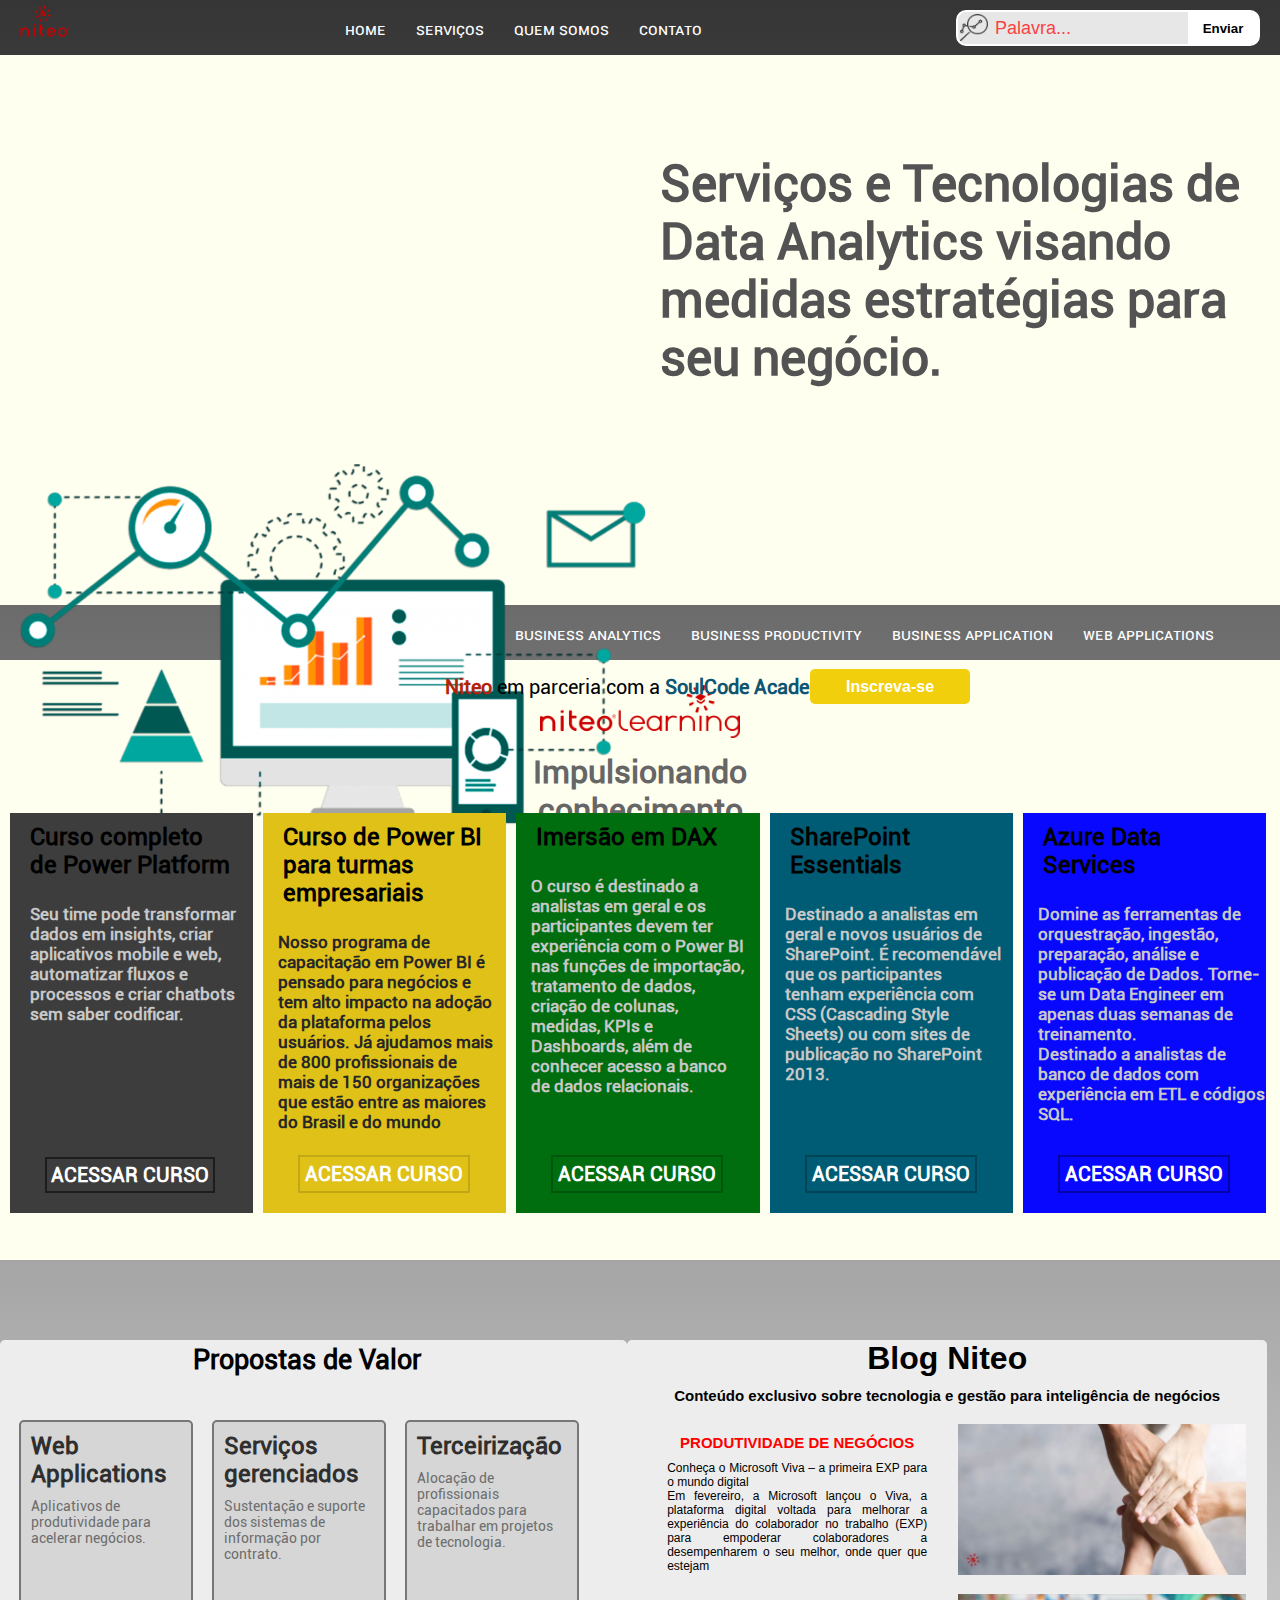
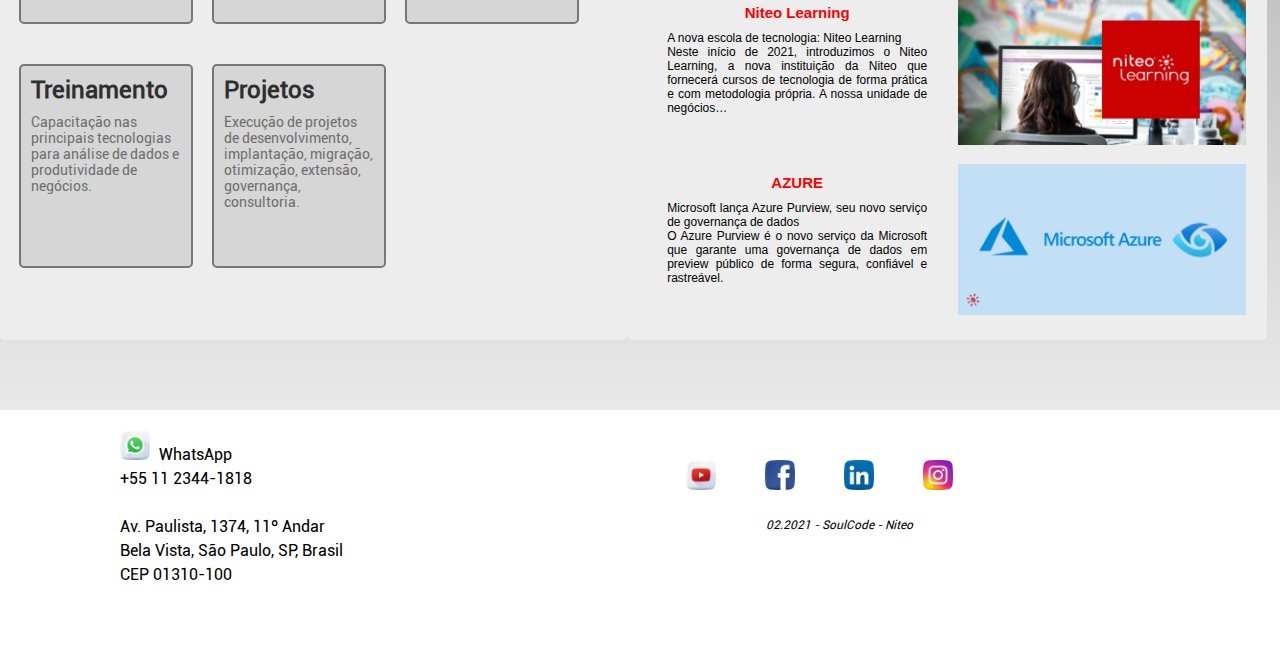
<file: niteo2/index.html>
<!DOCTYPE html>
<html lang="pt-br">

<head>
    <!--Equipe 4: Gustavo - Guilherme -->

    <title>Niteo - Home</title>
    <meta charset="UTF-8">
    <meta name="viewport" content="width=device-width, initial-scale=1">
    <link href="css/estilo2.css" rel="stylesheet" type="text/css">

    <link rel="shortcut icon" href="imagens/b-ico.png">
</head>

<body>
    <div id="conteiner">
        <header>
            <figure id="header_img">
                <a href=""><img src="imagens/niteo-logo-70.png" alt="logo" width="100%"></a>
            </figure>
            <section id="header_sec">
                <ul id="header_menu">
                    <li><a href="../niteo2/index.html">Home</a></li>
                    <li><a href="pages/servicos.html">Serviços</a></li>
                    <li><a href="pages/sobre_nos.html">Quem Somos</a></li>
                    <li><a href="pages/contato2.html">Contato</a></li>
                </ul>
            </section>
            <section id="header_pesquisa">
                <img src="imagens/lupa.png" alt="" id="lupa" />
                <input type="text" id="txtBusca" placeholder="Palavra..." />
                <button id="btnBusca">Enviar</button>
            </section>
        </header>

        <main id="topo">
            <section id="banner">
                <h1>
                    Serviços e Tecnologias de Data Analytics visando medidas estratégias para seu negócio.
                </h1>
                <img src="imagens/data.png">
            </section>
            <header id="servicos">
                <section id="header_sec2">
                    <ul id="header_menu">
                        <li><a href="pages/servicos.html">Business Analytics</a></li>
                        <li><a href="pages/servicos.html">Business
                                Productivity</a></li>
                        <li><a href="pages/servicos.html">Business
                                Application</a></li>
                        <li><a href="pages/servicos.html">Web Applications</a></li>
                    </ul>
                </section>
            </header>

            <header id="parceria">
                <div class="soulcode_fixed">
                    <p><b>Niteo</b> em parceria com a <span>SoulCode Academy</span></p>
                    <button><a href="https://soulcodeacademy.org">Inscreva-se</button></a>
                </div>
            </header>


            <section id="cursos">
                <img src="imagens/niteo_learning.png">
                <h1>Impulsionando conhecimento</h1>
                <div class="power_platform">
                    <h2>Curso completo de Power Platform</h2>
                    <h3> Seu time pode transformar dados em insights, criar aplicativos mobile e web, automatizar fluxos
                        e processos e criar chatbots sem saber codificar.</h3>
                    <h4 class="botao botao1_hover"><a
                            href="https://niteo.com.br/cursos/power-platform-para-turmas-empresariais/">ACESSAR CURSO
                    </h4></a>
                </div>
                <div class="power_bi">
                    <h2>Curso de Power BI para turmas empresariais</h2>
                    <h3>Nosso programa de capacitação em Power BI é pensado para negócios e tem alto impacto na adoção
                        da plataforma pelos usuários. Já ajudamos mais de 800 profissionais de mais de 150 organizações
                        que estão entre as maiores do Brasil e do mundo</h3>
                    <h4 class="botao botao2_hover"><a
                            href="https://niteo.com.br/niteo-cursos/curso-power-bi-in-company/">ACESSAR CURSO</h4></a>
                </div>
                <div class="imersao_dax">
                    <h2>Imersão em DAX</h2>
                    <h3>O curso é destinado a analistas em geral e os participantes devem ter experiência com o Power BI
                        nas funções de importação, tratamento de dados, criação de colunas, medidas, KPIs e Dashboards,
                        além de conhecer acesso a banco de dados relacionais.</h3>
                    <h4 class="botao botao3_hover"><a href="https://niteo.com.br/niteo-cursos/curso-dax/">ACESSAR CURSO
                    </h4></a>
                </div>
                <div class="sharepoints">
                    <h2>SharePoint Essentials</h2>
                    <h3>Destinado a analistas em geral e novos usuários de SharePoint. É recomendável que os
                        participantes tenham experiência com CSS (Cascading Style Sheets) ou com sites de publicação no
                        SharePoint 2013.</h3>
                    <h4 class="botao botao4_hover"> <a
                            href="https://niteo.com.br/niteo-cursos/curso-de-sharepoint/">ACESSAR CURSO</h4></a>
                </div>
                <div class="azure">
                    <h2>Azure Data Services</h2>
                    <h3>Domine as ferramentas de orquestração, ingestão, preparação, análise e publicação de Dados.
                        Torne-se um Data Engineer em apenas duas semanas de treinamento. <br>Destinado a analistas de
                        banco de dados com experiência em ETL e códigos SQL.</br></h3>
                    <h4 class="botao botao5_hover"><a
                            href="https://niteo.com.br/niteo-cursos/curso-azure-data-services/">ACESSAR CURSO</h4></a>
                </div>
            </section>


            <section id="valor">
                <section class="titulo_propostas_de_valor">
                    <h2>Propostas de Valor</h2>
                </section>
                <div>
                    <h2>Web Applications</h2>
                    <p>Aplicativos de produtividade para acelerar negócios.</p>
                </div>

                <div>
                    <h2>Serviços gerenciados</h2>
                    <p>Sustentação e suporte dos sistemas de informação por contrato.</p>
                </div>
                <div>
                    <h2>Terceirização</h2>
                    <p>Alocação de profissionais capacitados para trabalhar em projetos de tecnologia.</p>
                </div>
                <div>
                    <h2>Treinamento</h2>
                    <p>Capacitação nas principais tecnologias para análise de dados e produtividade de negócios.</p>
                </div>
                <div>
                    <h2>Projetos</h2>
                    <p>Execução de projetos de desenvolvimento, implantação, migração, otimização, extensão, governança,
                        consultoria.</p>
                </div>
            </section>


            <section id="blog">
                <h1>Blog Niteo</h1>
                <h2>Conteúdo exclusivo sobre tecnologia e gestão para inteligência de negócios</h2>
                <section id="blog_itens">

                    <article class="blog_texto">
                        <h2>PRODUTIVIDADE DE NEGÓCIOS</h2>
                        <p> Conheça o Microsoft Viva – a primeira EXP para o mundo digital</p>
                        <p>Em fevereiro, a Microsoft lançou o Viva, a plataforma digital voltada para melhorar a
                            experiência do colaborador no trabalho (EXP) para empoderar colaboradores a desempenharem o
                            seu melhor, onde quer que estejam</p>
                    </article>
                    <article>
                        <figure class="blog_fig">
                            <img src="imagens/conheca-o-microsoft-viva.jpg" alt="viva" width="100%">
                        </figure>
                    </article>


                    <article class="blog_texto">
                        <h2>Niteo Learning</h2>
                        <p> A nova escola de tecnologia: Niteo Learning</p>
                        <p>Neste início de 2021, introduzimos o Niteo Learning, a nova instituição da Niteo que
                            fornecerá cursos de tecnologia de forma prática e com metodologia própria. A nossa unidade
                            de negócios…</p>

                    </article>
                    <article>
                        <figure class="blog_fig">
                            <img src="imagens/niteo-learning.jpg" alt="niteo" width="100%">
                        </figure>
                    </article>


                    <article class="blog_texto">
                        <h2>AZURE</h2>
                        <p>
                            Microsoft lança Azure Purview, seu novo serviço de governança de dados</p>
                        <p>O Azure Purview é o novo serviço da Microsoft que garante uma governança de dados em preview
                            público de forma segura, confiável e rastreável.</p>
                    </article>
                    <article>
                        <figure class="blog_fig">
                            <img src="imagens/microsoft-azure-purview.png" alt="azure" width="100%">
                        </figure>
                    </article>
                </section>
            </section>


        </main>
        <footer>
            <section id="texto_footer">
                <figure><img src="imagens/013-whatsapp.png" alt="WhatsApp"> WhatsApp</figure>
                <p>+55 11 2344-1818</p>
                <br>
                <p>Av. Paulista, 1374, 11º Andar</p>
                <p> Bela Vista, São Paulo, SP, Brasil</p>
                <p> CEP 01310-100</p>
            </section>
            <section id="redes_footer">

                <figure id="redes_img">
                    <a href="https://www.youtube.com/c/NiteoBrasil"><img src="imagens/007-youtube.png" alt="youtube"
                            width="100%"></a>
                    <a href="https://www.facebook.com/niteo.br/"><img src="imagens/008-facebook.png" alt="facebook"
                            width="100%"></a>
                    <a href="https://www.linkedin.com/company/niteobr/"><img src="imagens/010-linkedin.png"
                            alt="linkedin" width="100%"></a>
                    <a href="https://www.instagram.com/niteo.br/"><img src="imagens/011-instagram.png" alt="instagram"
                            width="100%"></a>

                </figure>
                <span>02.2021 - SoulCode - Niteo</span>
            </section>

        </footer>
    </div>



</body>
<!--Equipe 4: Lucas - Roberto -->

</html>
</file>
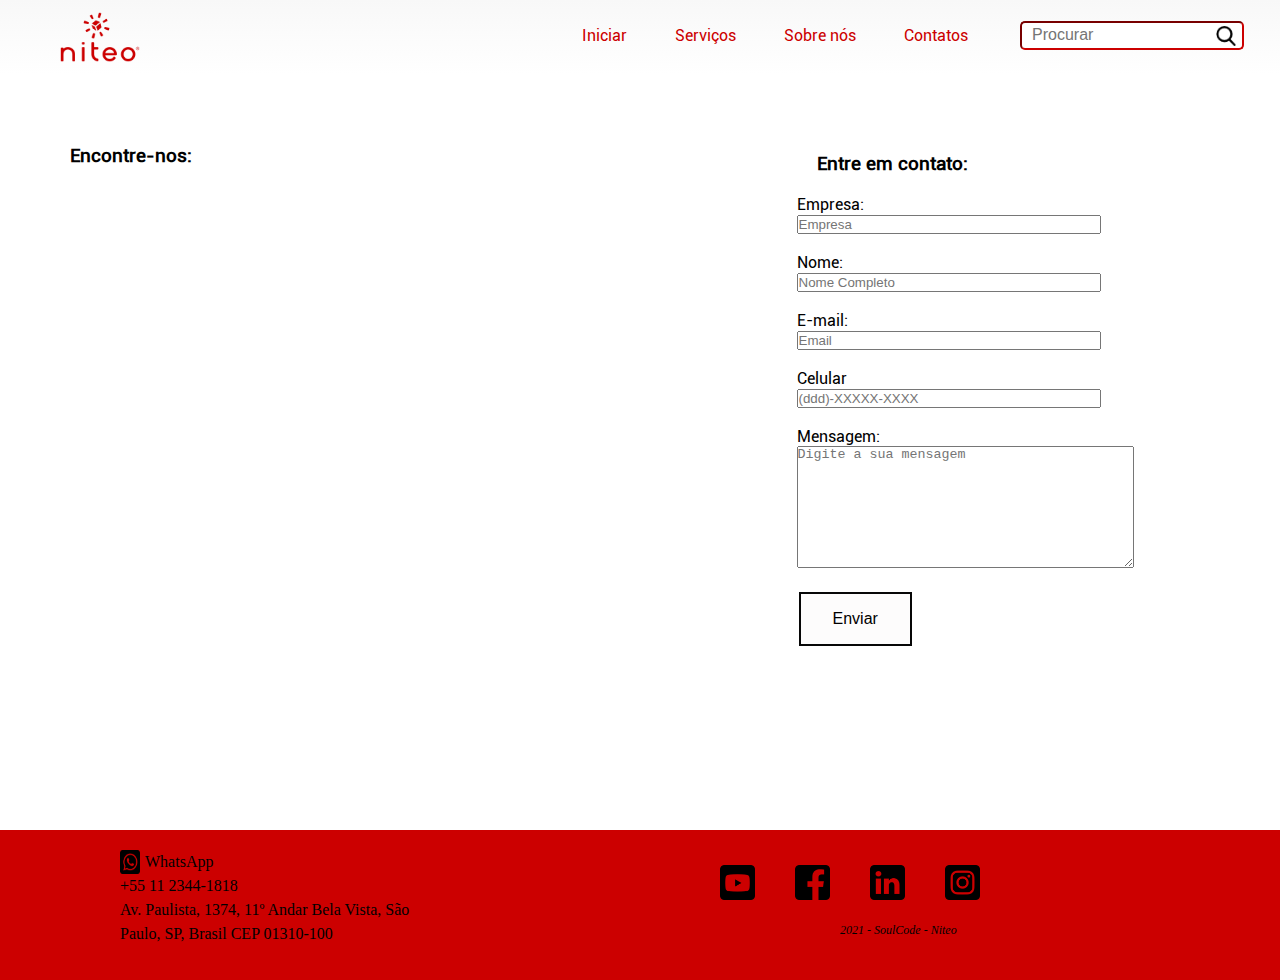
<file: niteo1/pages/contato.html>
<!doctype html>
<html lang="pt-br">

<head>

    <!-- Equipe 4: Gustavo - Guilherme -->
    <!-- Required meta tags -->

    <meta charset="utf-8">
    <meta name="viewport" content="width=device-width, initial-scale=1">

    <!-- Link CSS -->
    <link rel="stylesheet" href="../css/estilo_contato.css">

    <link rel="shortcut icon" href="../img/b-ico.png">


    <title>Niteo - Contato</title>
</head>

<body>

    <div class="container">
        <!-- Cabeçalho -->
        <div class="header">
            <div class="logo_niteo">
                <a href="../index.html"><img src="../img/niteo_logo.png"></a>
            </div>
            <div class="menu">
                <ul>
                    <li><a href="../index.html">Iniciar</li></a>
                    <li><a href="servicos.html">Serviços</li></a>
                    <li><a href="page2_sobre.html">Sobre nós</li></a>
                    <li><a href="contato.html">Contatos</li></a>
                </ul>
                <div class="search">
                    <img src="../img/search.png">
                    <input type="text" placeholder="Procurar">
                </div>
            </div>
        </div>
        <!--Fim do Cabeçalho-->

        <!-- Conteudo -->
        <main>

            <section id="mapa">
                <h3>Encontre-nos:</h3>
                <iframe
                    src="https://www.google.com/maps/embed?pb=!1m18!1m12!1m3!1d3657.153606338064!2d-46.656616685585504!3d-23.562926067533965!2m3!1f0!2f0!3f0!3m2!1i1024!2i768!4f13.1!3m3!1m2!1s0x94ce59c8e70065e9%3A0x3212f92921c32582!2sAv.%20Paulista%2C%201374!5e0!3m2!1spt-BR!2sbr!4v1614257249802!5m2!1spt-BR!2sbr"
                    width="600" height="450" style="border:0;" allowfullscreen="" loading="lazy"></iframe>

            </section>


            <section id="direito">
                <h3>Entre em contato: </h3>
                <form action="" method="POST">
                    <label for="nome">Empresa: </label><br>
                    <input type="text" name="nome" id="nome" placeholder="Empresa">
                    <br><br>

                    <label for="nome">Nome: </label><br>
                    <input type="text" name="nome" id="nome" placeholder="Nome Completo">
                    <br><br>

                    <label for="email">E-mail: </label><br>
                    <input type="email" name="email" id="email" placeholder="Email">
                    <br><br>

                    <label for="tel">Celular</label><br>
                    <input pattern="\d{2}-\d{5}-\d{4}$" type="tel" name="tel" id="tel" placeholder="(ddd)-XXXXX-XXXX">
                    <br><br>

                    <label for="obs">Mensagem: </label><br>
                    <textarea name="obs" id="obs" cols="40" rows="8" placeholder="Digite a sua mensagem"></textarea>
                    <div id="botao">
                        <button class="button button1">
                            <a href="#">Enviar</a>
                        </button>
                    </div>
                </form>
            </section>
        </main>
    </div>
    <!-- Fim do Conteudo -->

    <!-- Inicio do Rodaé -->
    <div class="footer">
        <section id="texto_footer">
            <figure><img src="../img/wppico.png" alt="WhatsApp"> WhatsApp</figure>
            <p>+55 11 2344-1818</p>
            <p>Av. Paulista, 1374, 11º Andar
                Bela Vista, São Paulo, SP, Brasil
                CEP 01310-100</p>
        </section>
        <section id="redes_footer">
            <figure>
                <a href="https://www.youtube.com/c/NiteoBrasil"><img src="../img/ytbico.png" alt="youtube"
                        width="100%"></a>
                <a href="https://www.facebook.com/niteo.br/"><img src="../img/facebookico.png" alt="facebook"
                        width="100%"></a>
                <a href="https://www.linkedin.com/company/niteobr/"><img src="../img//lkinico.png" alt="linkedin"
                        width="100%"></a>
                <a href="https://www.instagram.com/niteo.br/"><img src="../img/instaico.png" alt="instagram"
                        width="100%"></a>

            </figure>

        </section>
        <span>2021 - SoulCode - Niteo</span>
    </div>
    <!-- Fim do Rodape -->
</body>

</html>
</file>
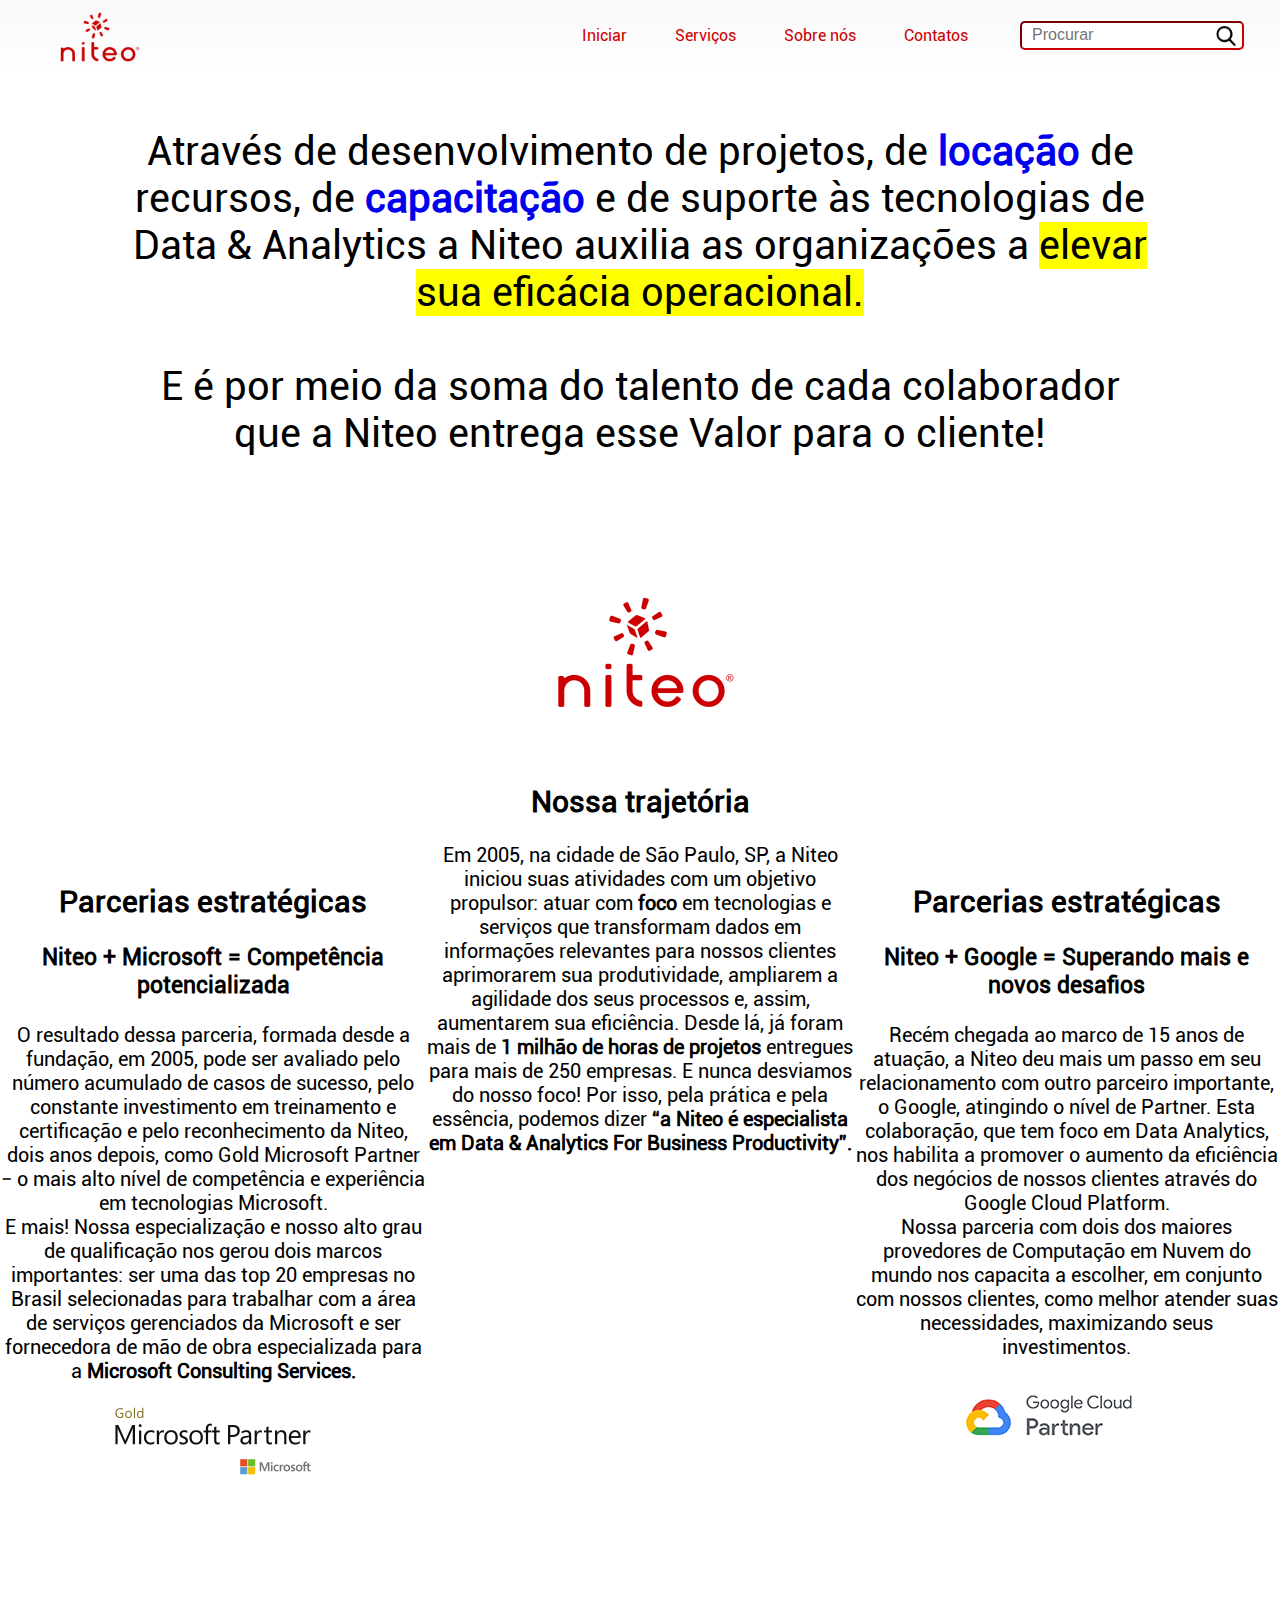
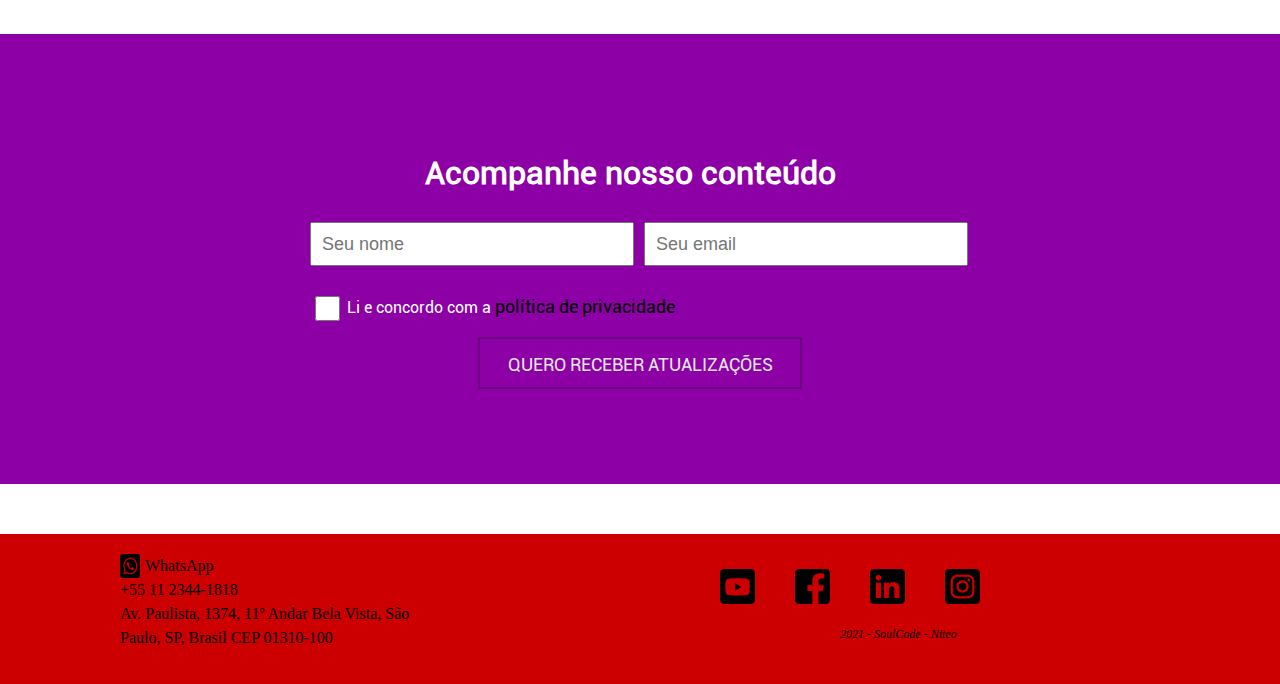
<file: niteo1/pages/page2_sobre.html>
<!doctype html>
<html lang="pt-br">

<head>
    <!--Equipe 4: Gustavo - Guilherme -->

    <!-- Required meta tags -->

    <meta charset="utf-8">
    <meta name="viewport" content="width=device-width, initial-scale=1">

    <!-- Link CSS -->
    <link rel="stylesheet" href="../css/style_sobre_nos.css">

    <link rel="shortcut icon" href="../img/b-ico.png">


    <title>Niteo - Sobre nós</title>
</head>

<body>

    <div class="container">

        <div class="header">
            <div class="logo_niteo">
                <a href="../index.html"><img src="../img/niteo_logo.png"></a>
            </div>
            <div class="menu">
                <ul>
                    <li><a href="../index.html">Iniciar</li></a>
                    <li><a href="servicos.html">Serviços</li></a>
                    <li><a href="page2_sobre.html">Sobre nós</li></a>
                    <li><a href="contato.html">Contatos</li></a>
                </ul>
                <div class="search">
                    <img src="../img/search.png">
                    <input type="text" placeholder="Procurar">
                </div>
            </div>
        </div>

        <!-- #############  section Um ############## -->



        <div class="section1">
            <article>
                <p>Através de desenvolvimento de projetos, de <a class="dotted-link"
                        href="../pages/servicos.html"><strong>locação</strong></a> de recursos, de <a
                        class="dotted-link" href="../pages/servicos.html"><strong>capacitação</strong></a> e de suporte
                    às
                    tecnologias de Data & Analytics a Niteo auxilia as organizações a <span
                        style="background-color: #FFFF00">elevar sua eficácia operacional.</span></p><br>
                <p>E é por meio da soma do talento de cada colaborador que a Niteo entrega esse Valor para o cliente!
                </p>


                <!-- #############  section Dois ############## -->

            </article>
        </div>

        <div class="section2">
            <img src="../img/niteo.png"><br>
        </div>

        <!-- #############  section três ############## -->
        <div class="section3">
            <div class="column1">
                <article>
                    <h2>Parcerias estratégicas</h2><br>

                    <h3>Niteo + Microsoft = Competência potencializada</h3><br>
                    <p> O resultado dessa parceria, formada desde a fundação, em 2005, pode ser avaliado pelo número
                        acumulado de casos de sucesso, pelo constante investimento em treinamento e certificação e pelo
                        reconhecimento da Niteo, dois anos depois, como Gold Microsoft Partner − o mais alto nível de
                        competência e experiência em tecnologias Microsoft.</p>

                    <p>E mais! Nossa especialização e nosso alto grau de qualificação nos gerou dois marcos importantes:
                        ser uma das top 20 empresas no Brasil selecionadas para trabalhar com a área de serviços
                        gerenciados
                        da Microsoft e ser fornecedora de mão de obra especializada para a
                        <strong>Microsoft Consulting Services.</strong>
                    </p><br>

                    <img src="../img/gold-microsoft-partner.png">

                </article>

            </div>
            <div class="column2">
                <article>
                    <h2>Nossa trajetória</h2><br>

                    <p>Em 2005, na cidade de São Paulo, SP, a Niteo iniciou suas atividades com um objetivo propulsor:
                        atuar com <strong>foco</strong> em tecnologias e serviços que transformam dados em informações
                        relevantes para
                        nossos clientes aprimorarem sua produtividade, ampliarem a agilidade dos seus processos e,
                        assim, aumentarem sua eficiência. Desde lá, já foram mais de <strong>1 milhão de horas de
                            projetos</strong>
                        entregues para mais de 250 empresas. E nunca desviamos do nosso foco! Por isso, pela prática e
                        pela essência, podemos dizer <strong> “a Niteo é especialista em Data & Analytics For Business
                            Productivity”.</strong></p>
                </article>
            </div>
            <div class="column3">
                <article>
                    <h2>Parcerias estratégicas</h2><br>

                    <h3>Niteo + Google = Superando mais e novos desafios</h3><br>
                    <p> Recém chegada ao marco de 15 anos de atuação, a Niteo deu mais um passo em seu relacionamento
                        com outro parceiro importante, o Google, atingindo o nível de Partner. Esta colaboração, que tem
                        foco em Data Analytics, nos habilita a promover o aumento da eficiência dos negócios de nossos
                        clientes através do Google Cloud Platform.</p>

                    <p>Nossa parceria com dois dos maiores provedores de Computação em Nuvem do mundo nos capacita a
                        escolher, em conjunto com nossos clientes, como melhor atender suas necessidades, maximizando
                        seus investimentos.
                    </p><br>

                    <img src="../img/google-cloud-partner.png">
                </article>

            </div>
        </div>

        <!-- #############  section cinco  ############## -->

        <div class="section5">
            <div class="assinatura_email">
                <h1>Acompanhe nosso conteúdo</h1>
                <input class="assinatura" type="text" placeholder="Seu nome">
                <input class="assinatura" type="email" placeholder="Seu email">
                <input class="checkbox" type="checkbox">
                <p>Li e concordo com a <a href="#">política de privacidade</p></a>
                <h2><a href="#">QUERO RECEBER ATUALIZAÇÕES</h2></a>
            </div>
        </div>
    </div>
    <!--Content End-->


    <div class="footer">
        <section id="texto_footer">
            <figure><img src="../img/wppico.png" alt="WhatsApp"> WhatsApp</figure>
            <p>+55 11 2344-1818</p>
            <p>Av. Paulista, 1374, 11º Andar
                Bela Vista, São Paulo, SP, Brasil
                CEP 01310-100</p>
        </section>
        <section id="redes_footer">
            <figure>
                <a href="https://www.youtube.com/c/NiteoBrasil"><img src="../img/ytbico.png" alt="youtube"
                        width="100%"></a>
                <a href="https://www.facebook.com/niteo.br/"><img src="../img/facebookico.png" alt="facebook"
                        width="100%"></a>
                <a href="https://www.linkedin.com/company/niteobr/"><img src="../img//lkinico.png" alt="linkedin"
                        width="100%"></a>
                <a href="https://www.instagram.com/niteo.br/"><img src="../img/instaico.png" alt="instagram"
                        width="100%"></a>

            </figure>

        </section>
        <span>2021 - SoulCode - Niteo</span>
    </div>

</body>
<!--Equipe 4: Lucas - Roberto -->

</html>
</file>
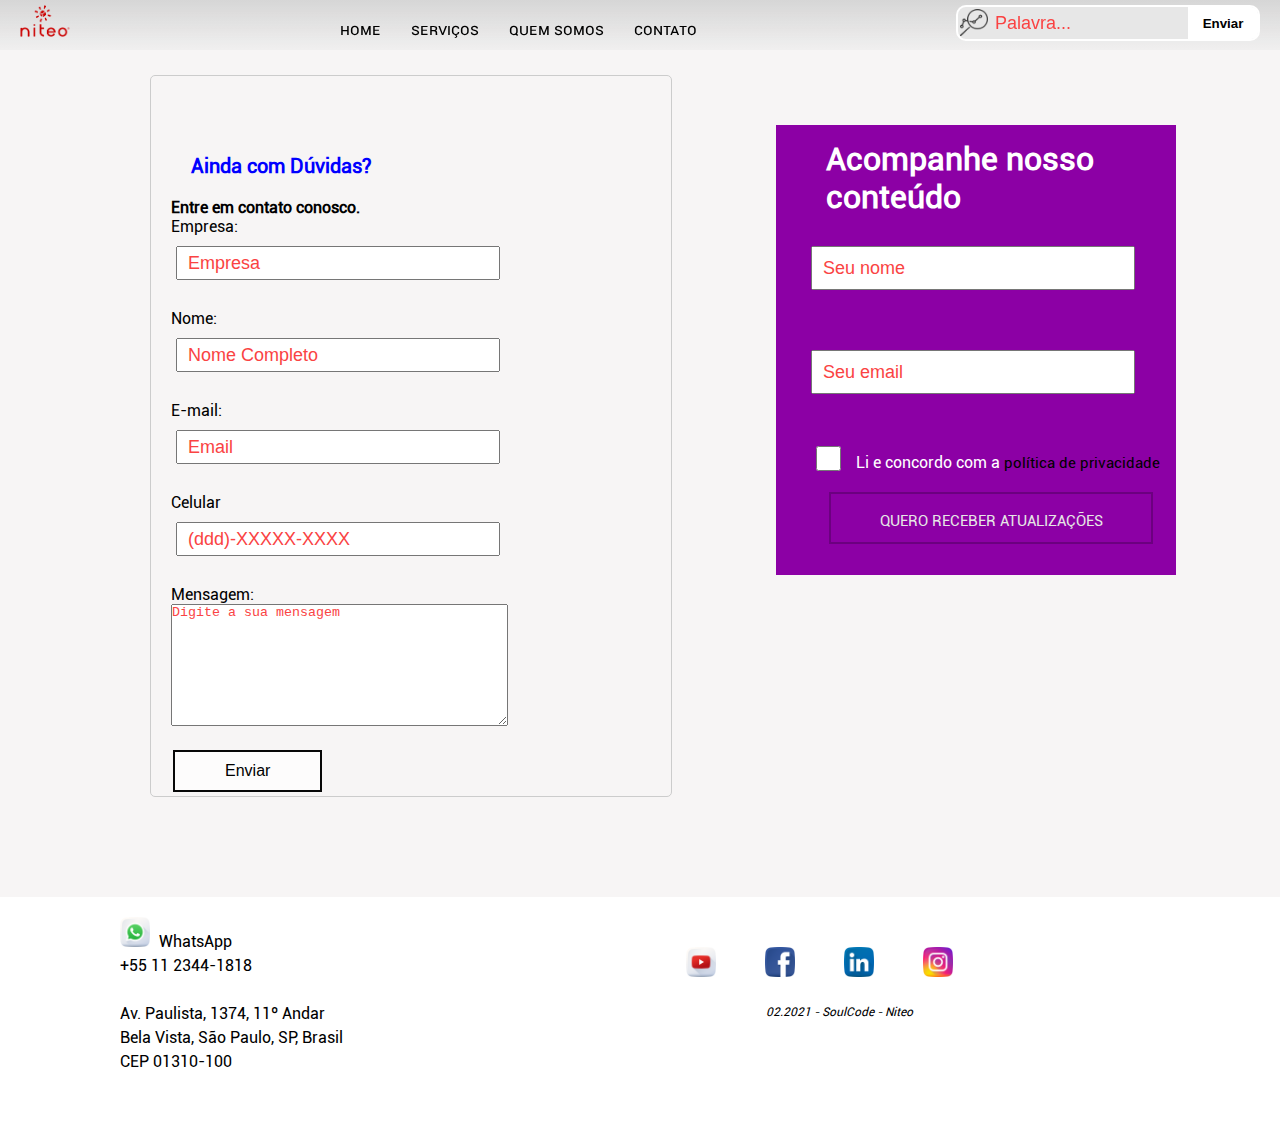
<file: niteo2/pages/contato2.html>
<!DOCTYPE html>
<html lang="pt-br">

<head>
    <!--Equipe 4: Gustavo - Guilherme -->

    <title>Niteo - Contato</title>
    <meta charset="UTF-8">
    <meta name="viewport" content="width=device-width, initial-scale=1">
    <link href="../css/estilo_contato.css" rel="stylesheet" type="text/css">

    <link rel="shortcut icon" href="../imagens/b-ico.png">
</head>

<body>
    <div id="conteiner">
        <header>
            <figure id="header_img">
                <a href=""><img src="../imagens/niteo-logo-70.png" alt="logo" width="100%"></a>
            </figure>
            <section id="header_sec">
                <ul id="header_menu">
                    <li><a href="../index.html">Home</a></li>
                    <li><a href="../pages/servicos.html">Serviços</a></li>
                    <li><a href="../pages/sobre_nos.html">Quem Somos</a></li>
                    <li><a href="../pages/contato2.html">Contato</a></li>
                </ul>
            </section>
            <section id="header_pesquisa">
                <img src="../imagens/lupa.png" alt="" id="lupa" />
                <input type="text" id="txtBusca" placeholder="Palavra..." />
                <button id="btnBusca">Enviar</button>
            </section>
        </header>
        <main>

            <section id="formulario">
                <h3> Ainda com Dúvidas?</h3>
                <h4>Entre em contato conosco.</h4>
                <form action="" method="POST">
                    <label for="nome">Empresa: </label><br>
                    <input class="assinatura1" type="text" name="nome" id="nome" placeholder="Empresa">
                    <br><br>

                    <label for="nome">Nome: </label><br>
                    <input class="assinatura1" type="text" name="nome" id="nome" placeholder="Nome Completo">
                    <br><br>

                    <label for="email">E-mail: </label><br>
                    <input class="assinatura1" type="email" name="email" id="email" placeholder="Email">
                    <br><br>

                    <label for="tel">Celular</label><br>
                    <input class="assinatura1" pattern="\d{2}-\d{5}-\d{4}$" type="tel" name="tel" id="tel"
                        placeholder="(ddd)-XXXXX-XXXX">
                    <br><br>

                    <label for="obs">Mensagem: </label><br>
                    <textarea name="obs" id="obs" cols="40" rows="8" placeholder="Digite a sua mensagem"></textarea>
                    <div id="botao">
                        <button class="button button1">
                            <a href="#">Enviar</a>
                        </button>
                    </div>
                </form>
            </section>


            <section id="mapa">
                <div class="section5">
                    <div class="assinatura_email">
                        <h1>Acompanhe nosso conteúdo</h1>
                        <input class="assinatura" type="text" placeholder="Seu nome">
                        <input class="assinatura" type="email" placeholder="Seu email">
                        <input class="checkbox" type="checkbox">
                        <p>Li e concordo com a <a href="#">política de privacidade</p></a>
                        <h2><a href="#">QUERO RECEBER ATUALIZAÇÕES</h2></a>
                    </div>
                </div>
            </section>

        </main>
        <footer>
            <section id="texto_footer">
                <figure><img src="../imagens/013-whatsapp.png" alt="WhatsApp"> WhatsApp</figure>
                <p>+55 11 2344-1818</p>
                <br>
                <p>Av. Paulista, 1374, 11º Andar</p>
                <p> Bela Vista, São Paulo, SP, Brasil</p>
                <p> CEP 01310-100</p>
            </section>
            <section id="redes_footer">
                <figure id="redes_img">
                    <a href="https://www.youtube.com/c/NiteoBrasil"><img src="../imagens/007-youtube.png" alt="youtube"
                            width="100%"></a>
                    <a href="https://www.facebook.com/niteo.br/"><img src="../imagens/008-facebook.png" alt="facebook"
                            width="100%"></a>
                    <a href="https://www.linkedin.com/company/niteobr/"><img src="../imagens/010-linkedin.png"
                            alt="linkedin" width="100%"></a>
                    <a href="https://www.instagram.com/niteo.br/"><img src="../imagens/011-instagram.png"
                            alt="instagram" width="100%"></a>

                </figure>
                <span>02.2021 - SoulCode - Niteo</span>
            </section>

        </footer>
    </div>



</body>
<!--Equipe 4: Lucas - Roberto -->


</html>
</file>
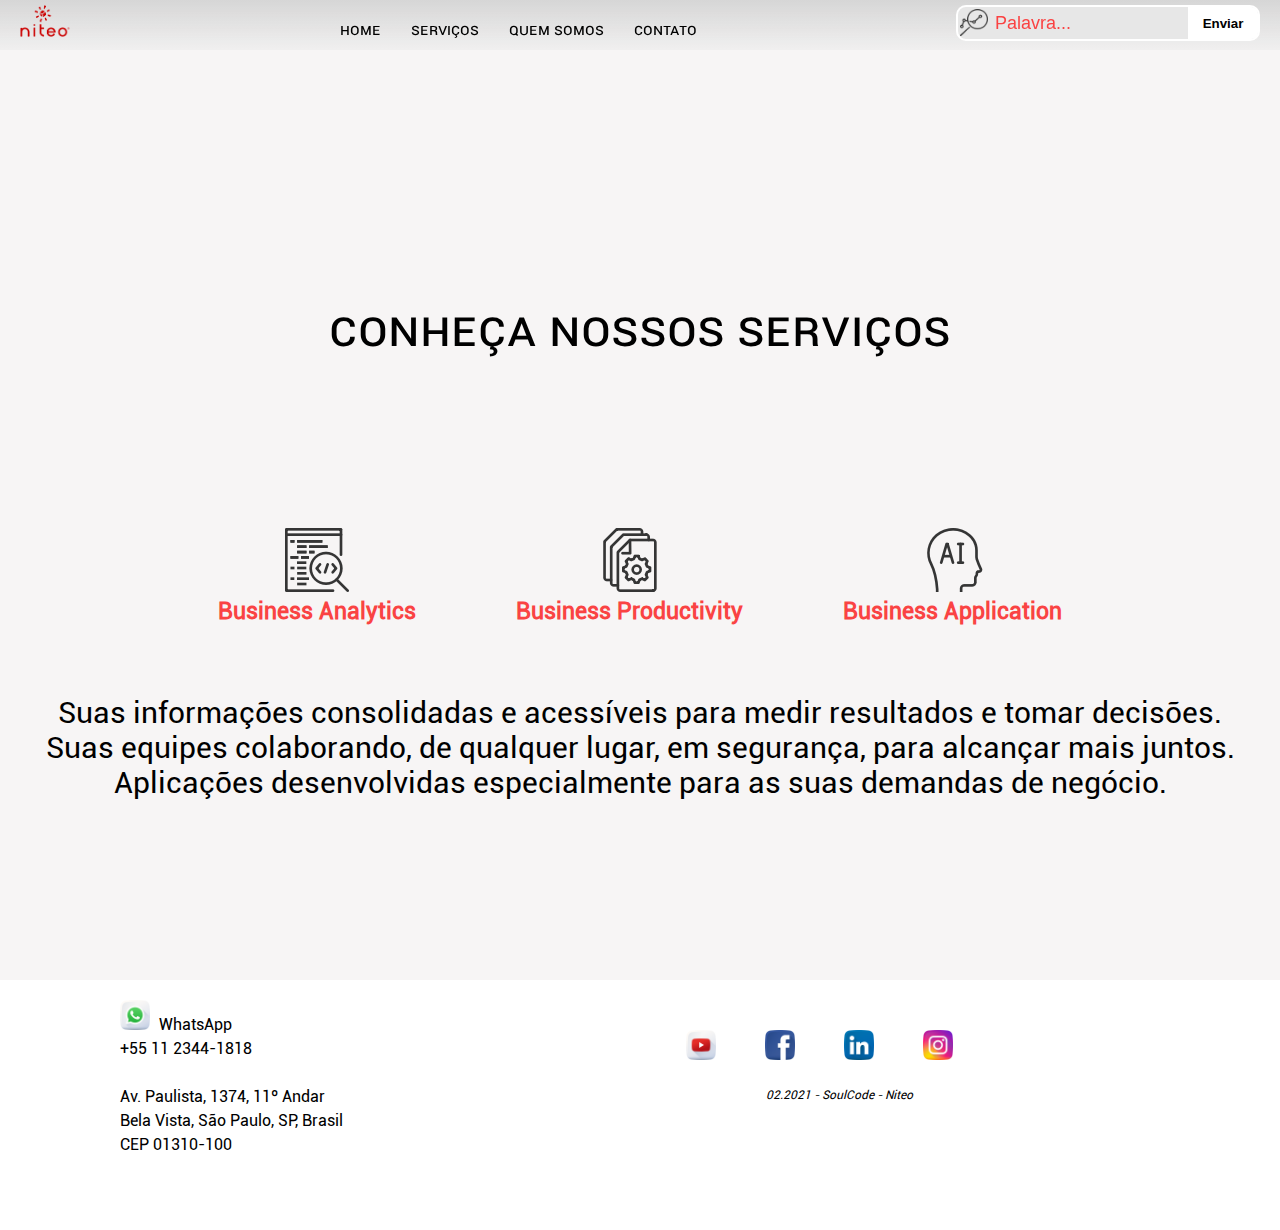
<file: niteo2/pages/servicos.html>
<!DOCTYPE html>
<html lang="pt-br">

<head>
    <!--Equipe 4: Gustavo - Guilherme -->

    <title>Niteo - Serviços</title>
    <meta charset="UTF-8">
    <meta name="viewport" content="width=device-width, initial-scale=1">
    <link href="../css/servicos.css" rel="stylesheet" type="text/css">

    <link rel="shortcut icon" href="../imagens/b-ico.png">
</head>

<body>
    <div id="conteiner">
        <header>
            <figure id="header_img">
                <a href=""><img src="../imagens/niteo-logo-70.png" alt="logo" width="100%"></a>
            </figure>
            <section id="header_sec">
                <ul id="header_menu">
                    <li><a href="../index.html">Home</a></li>
                    <li><a href="../pages/servicos.html">Serviços</a></li>
                    <li><a href="../pages/sobre_nos.html">Quem Somos</a></li>
                    <li><a href="../pages/contato2.html">Contato</a></li>
                </ul>
            </section>
            <section id="header_pesquisa">
                <img src="../imagens/lupa.png" alt="" id="lupa" />
                <input type="text" id="txtBusca" placeholder="Palavra..." />
                <button id="btnBusca">Enviar</button>
            </section>
        </header>

        <div class="principal">
            <div class="br"></div>
            <div class="title">
                <p>Conheça nossos serviços</p>
            </div>
            <div class="icons">
                <div class="analitico">

                    <img src="../imagens/analytics.png">
                    <a href="#">

                        <h3>Business Analytics</h3>
                    </a>
                </div>

                <div class="produtividade">
                    <img src="../imagens/productivity.png">
                    <a href="#">
                        <h3>Business Productivity</h3>
                    </a>
                </div>

                <div class="aplicacao">
                    <img src="../imagens/application.png">

                    <a href="#">
                        <h3>Business Application</h3>
                    </a>
                </div>

            </div>
            <div class="text">
                <p>Suas informações consolidadas e acessíveis para medir resultados e tomar decisões.</p>
                <p>Suas equipes colaborando, de qualquer lugar, em segurança, para alcançar mais juntos.</p>
                <p>Aplicações desenvolvidas especialmente para as suas demandas de negócio.</p>
            </div>
        </div>
        <footer>
            <section id="texto_footer">
                <figure><img src="../imagens/013-whatsapp.png" alt="WhatsApp"> WhatsApp</figure>
                <p>+55 11 2344-1818</p>
                <br>
                <p>Av. Paulista, 1374, 11º Andar</p>
                <p> Bela Vista, São Paulo, SP, Brasil</p>
                <p> CEP 01310-100</p>
            </section>
            <section id="redes_footer">
                <figure id="redes_img">
                    <a href="https://www.youtube.com/c/NiteoBrasil"><img src="../imagens/007-youtube.png" alt="youtube"
                            width="100%"></a>
                    <a href="https://www.facebook.com/niteo.br/"><img src="../imagens/008-facebook.png" alt="facebook"
                            width="100%"></a>
                    <a href="https://www.linkedin.com/company/niteobr/"><img src="../imagens/010-linkedin.png"
                            alt="linkedin" width="100%"></a>
                    <a href="https://www.instagram.com/niteo.br/"><img src="../imagens/011-instagram.png"
                            alt="instagram" width="100%"></a>

                </figure>
                <span>02.2021 - SoulCode - Niteo</span>
            </section>

        </footer>



    </div>

</body>
<!--Equipe 4: Lucas - Roberto -->

</html>
</file>
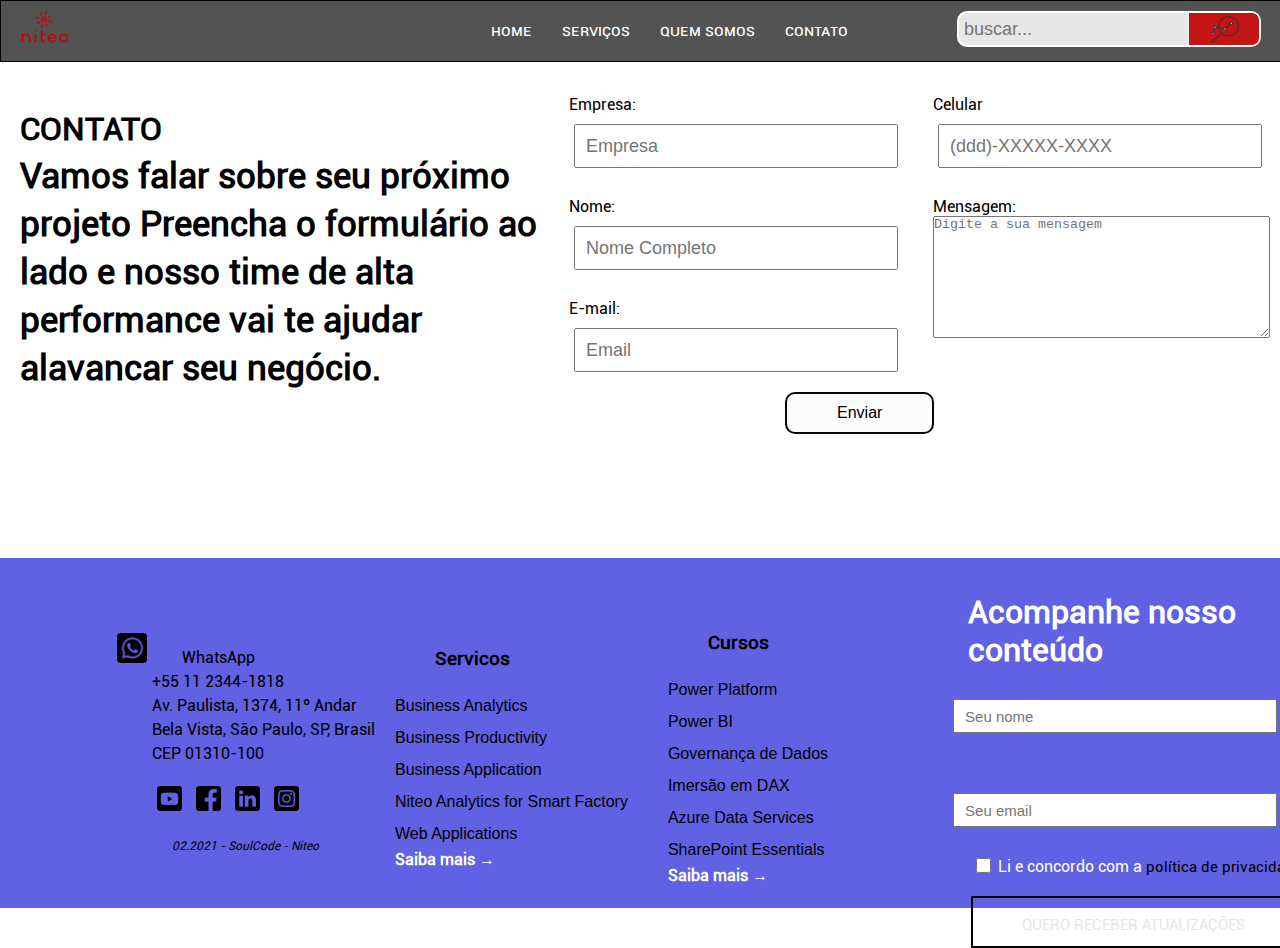
<file: niteo3/paginas/contato.html>
<!DOCTYPE html>
<html lang="pt-br">

<head>
    <!--Equipe 4:Gustavo - Guilherme-->

    <title>Contato - Niteo</title>
    <meta charset="UTF-8">
    <meta name="viewport" content="width=device-width, initial-scale=1">
    <link rel="stylesheet" href="../css/contato.css" type="text/css">
    <link rel="shortcut icon" href="../imagens/b-ico.png">
</head>

<body>
    <div id="conteiner">
        <header>
            <figure id="header_img">
                <a href=""><img src="../imagens/niteo_logo.png" alt="logo" width="100%"></a>
            </figure>
            <section id="header_sec">
                <ul id="header_menu">
                    <li><a href="../paginas/principal.html">Home</a></li>
                    <li><a href="../paginas/servicos.html">Serviços</a></li>
                    <li><a href="../paginas/somos.html">Quem Somos</a></li>
                    <li><a href="../paginas/contato.html">Contato</a></li>
                </ul>
            </section>
            <section id="header_pesquisa">

                <input type="text" id="txtBusca" placeholder="buscar..." />
                <button id="btnBusca"><img src="../imagens/lupa.png" alt="" id="lupa" /></button>
            </section>
        </header>
        </header>
        <main>

            <section id="texto">
                <article>

                    <h1>CONTATO</h1>
                    <p>Vamos falar sobre
                        seu próximo projeto
                        Preencha o formulário ao lado e nosso time de alta performance vai te ajudar alavancar seu
                        negócio.</p>


                </article>
            </section>


            <section id="formulario">
                <article id="direito">
                    <form action="" method="POST">
                        <label for="nome">Empresa: </label><br>
                        <input class="assinatura1" type="text" name="nome" id="nome" placeholder="Empresa">
                        <br><br>

                        <label for="nome">Nome: </label><br>
                        <input class="assinatura1" type="text" name="nome" id="nome" placeholder="Nome Completo">
                        <br><br>

                        <label for="email">E-mail: </label><br>
                        <input class="assinatura1" type="email" name="email" id="email" placeholder="Email">

                    </form>
                </article>


                <article id="esquerdo">

                    <form action="" method="POST">
                        <label for="tel">Celular</label><br>
                        <input class="assinatura1" pattern="\d{2}-\d{5}-\d{4}$" type="tel" name="tel" id="tel"
                            placeholder="(ddd)-XXXXX-XXXX">
                        <br><br>

                        <label for="obs">Mensagem: </label><br>
                        <textarea name="obs" id="obs" cols="40" rows="8" placeholder="Digite a sua mensagem"></textarea>

                        <div id="botao">
                            <button class="button button1">
                                <a href="#">Enviar</a>
                            </button>
                        </div>

                    </form>
                </article>
            </section>

        </main>


        <footer>
            <div id="footer_alinhamento">
                <section>
                    <section id="texto_footer">
                        <figure><img src="../imagens/wppico.png" alt="WhatsApp">WhatsApp</figure>
                        <p>+55 11 2344-1818</p>
                        <p>Av. Paulista, 1374, 11º Andar</p>
                        <p> Bela Vista, São Paulo, SP, Brasil</p>
                        <p> CEP 01310-100</p>
                    </section>


                    <section id="redes_footer">
                        <figure id="redes_img">
                            <a href="https://www.youtube.com/c/NiteoBrasil"><img src="../imagens/ytbico.png"
                                    alt="youtube" width="100%"></a>
                            <a href="https://www.facebook.com/niteo.br/"><img src="../imagens/facebookico.png"
                                    alt="facebook" width="100%"></a>
                            <a href="https://www.linkedin.com/company/niteobr/"><img src="../imagens/lkinico.png"
                                    alt="linkedin" width="100%"></a>
                            <a href="https://www.instagram.com/niteo.br/"><img src="../imagens/instaico.png"
                                    alt="instagram" width="100%"></a>
                        </figure>
                        <span>02.2021 - SoulCode - Niteo</span>
                    </section>
                </section>

                <section id="footer_ser">
                    <h3>Servicos</h3>
                    <ul>
                        <li>Business Analytics</li>
                        <li>Business Productivity</li>
                        <li>Business Application</li>
                        <li>Niteo Analytics for Smart Factory</li>
                        <li>Web Applications</li>
                        <a href="https://niteo.com.br/business-analytics/"><b>Saiba mais</b> &#x02192;</a>
                    </ul>
                </section>

                <section id="footer_cursos">
                    <h3>Cursos</h3>
                    <ul>
                        <li>Power Platform</li>
                        <li>Power BI</li>
                        <li>Governança de Dados</li>
                        <li>Imersão em DAX</li>
                        <li>Azure Data Services</li>
                        <li>SharePoint Essentials</li>
                        <a href="https://niteo.com.br/cursos/power-platform-para-turmas-empresariais/"><b>Saiba mais</b>
                            &#x02192;</a>
                    </ul>
                </section>

                <section>
                    <div class="section5">
                        <div class="assinatura_email">
                            <h1>Acompanhe nosso conteúdo</h1>
                            <input class="assinatura" type="text" placeholder="Seu nome">
                            <input class="assinatura" type="email" placeholder="Seu email">
                            <input class="checkbox" type="checkbox">
                            <p>Li e concordo com a <a href="#">política de privacidade</p></a>
                            <h2><a href="#">QUERO RECEBER ATUALIZAÇÕES</h2></a>
                        </div>
                    </div>
                </section>
            </div>
        </footer>
    </div>



</body>
<!--Equipe 4: Lucas - Roberto -->

</html>
</file>
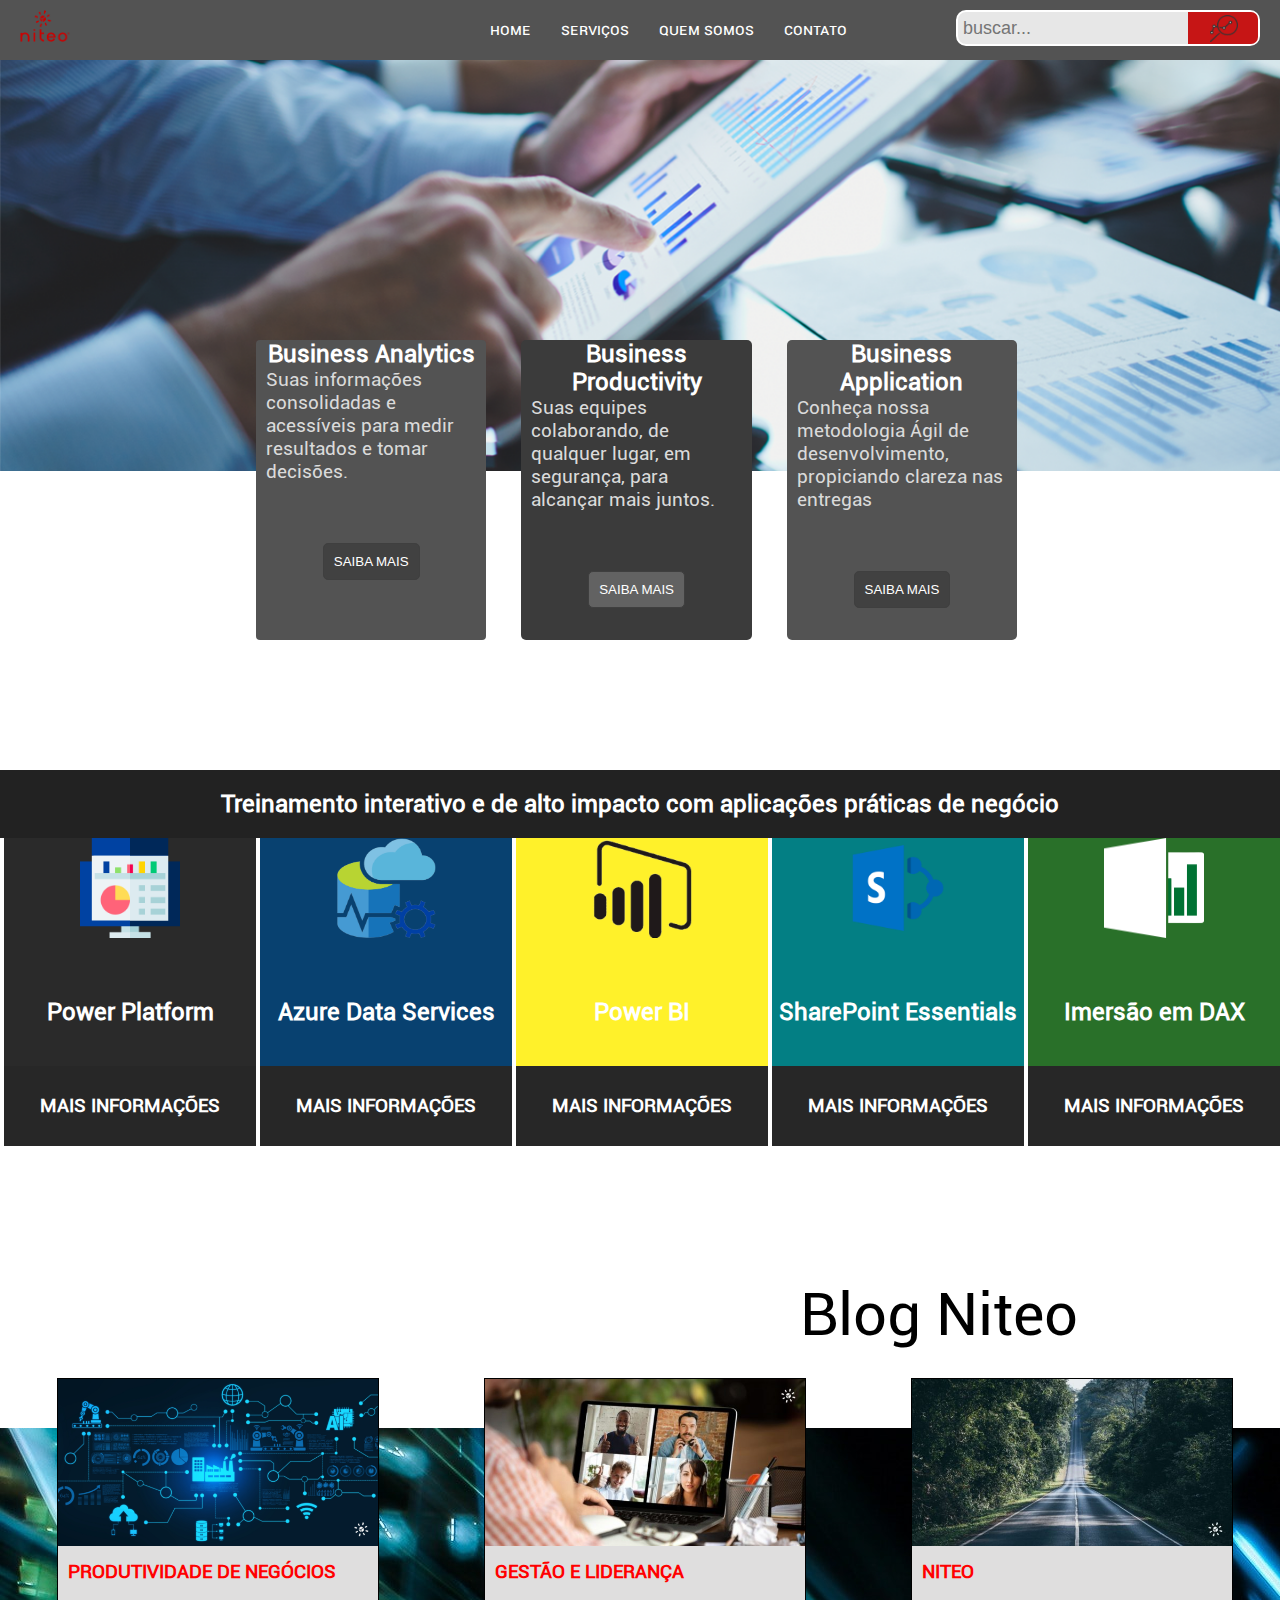
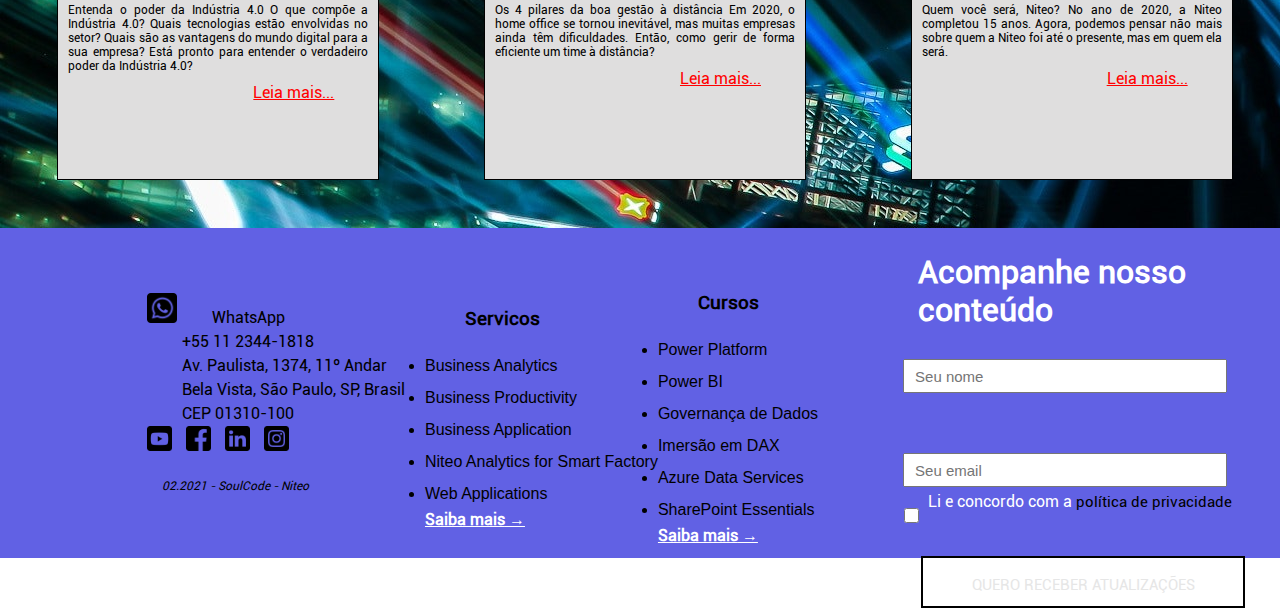
<file: niteo3/paginas/principal.html>
<!DOCTYPE html>
<html lang="pt-br">

<head>
    <!--Equipe 4:Gustavo - Guilherme-->
    <meta charset="UTF-8">
    <meta http-equiv="X-UA-Compatible" content="IE=edge">
    <meta name="viewport" content="width=device-width, initial-scale=1.0">
    <link rel="stylesheet" href="../css/home.css">
    <title>Home - Niteo</title>

    <link rel="shortcut icon" href="../img/b-ico.png">
</head>

<body>
    <div id="container">
        <header>
            <figure id="header_img">
                <a href=""><img src="../imagens/niteo_logo.png" alt="logo" width="100%"></a>
            </figure>
            <section id="header_sec">
                <ul id="header_menu">
                    <li><a href="../paginas/principal.html">Home</a></li>
                    <li><a href="../paginas/servicos.html">Serviços</a></li>
                    <li><a href="../paginas/somos.html">Quem Somos</a></li>
                    <li><a href="../paginas/contato.html">Contato</a></li>
                </ul>
            </section>
            <section id="header_pesquisa">

                <input type="text" id="txtBusca" placeholder="buscar..." />

                <button id="btnBusca"><a href="#"><img src="../imagens/lupa.png" alt="" id="lupa" /></button></a>

            </section>
        </header>
        <div class="imagem_principal">
            <div class="conteudos">
                <div class="conteudo1">
                    <h2>Business
                        Analytics</h2>
                    <p>Suas informações consolidadas e acessíveis para medir resultados e tomar decisões.</p>
                    <button><a href="#">SAIBA MAIS</button></a>
                </div>
                <div class="conteudo2">
                    <h2>Business
                        Productivity</h2>
                    <p>Suas equipes colaborando, de qualquer lugar, em segurança, para alcançar mais juntos.</p>
                    <button><a href="#">SAIBA MAIS</button></a>
                </div>
                <div class="conteudo3">
                    <h2>Business
                        Application</h2>
                    <p>Conheça nossa metodologia Ágil de desenvolvimento, propiciando clareza nas entregas</p>
                    <button><a href="#">SAIBA MAIS</button></a>
                </div>
            </div>

        </div>

        <div class="cursos_texto">
            <h2>Treinamento interativo e de alto impacto com aplicações práticas de negócio</h2>
        </div>
        <div class="cursos_setor">
            <div class="cursos color">
                <img src="../imagens/analise-de-dados.png">
                <h2>Power Platform</h2>
                <div class="box_botao">
                    <h3> <a href="#">MAIS INFORMAÇÕES</h3></a>
                </div>
            </div>
            <div class="cursos color1">
                <img src="../imagens/azure.png">
                <h2>Azure Data Services</h2>
                <div class="box_botao1">
                    <h3> <a href="#">MAIS INFORMAÇÕES</h3></a>
                </div>
            </div>
            <div class="cursos color2">
                <img src="../imagens/powerbi.png">
                <h2>Power BI</h2>
                <div class="box_botao2">
                    <h3> <a href="#">MAIS INFORMAÇÕES</h3></a>
                </div>
            </div>
            <div class="cursos color3">
                <img src="../imagens/sharepointer.png">
                <h2>SharePoint Essentials</h2>
                <div class="box_botao3">
                    <h3> <a href="#">MAIS INFORMAÇÕES</h3></a>
                </div>
            </div>
            <div class="cursos color4">
                <img src="../imagens/imersão em dax.png">
                <h2>Imersão em DAX</h2>
                <div class="box_botao4">
                    <h3> <a href="#">MAIS INFORMAÇÕES</h3></a>
                </div>
            </div>
        </div>


        <div class="blog">

            <div class="content_blog">
                <h1>Blog Niteo</h1>
                <section id="blog_um">
                    <img src="../imagens/entenda-o-poder-da-industria-4.png" alt="industria" width="100%">
                    <h2>PRODUTIVIDADE DE NEGÓCIOS</h2>
                    <p> Entenda o poder da Indústria 4.0
                        O que compõe a Indústria 4.0? Quais tecnologias estão envolvidas no setor? Quais são as
                        vantagens do mundo digital para a sua empresa? Está pronto para entender o verdadeiro poder da
                        Indústria 4.0?</p>
                    <a href="https://niteo.com.br/blog/entenda-o-poder-da-industria-4-0/">Leia mais...</a>

                </section>
                <section id="blog_dois">
                    <img src="../imagens/os-4-pilares.jpg" alt="cidade" width="100%">
                    <h2>GESTÃO E LIDERANÇA</h2>
                    <p> Os 4 pilares da boa gestão à distância
                        Em 2020, o home office se tornou inevitável, mas muitas empresas ainda têm dificuldades. Então,
                        como gerir de forma eficiente um time à distância?
                    </p>
                    <a href="https://niteo.com.br/blog/os-4-pilares-da-boa-gestao-a-distancia/">Leia mais...</a>


                </section>
                <section id="blog_tres">
                    <img src="../imagens/quem-voce-sera-niteo.jpg" alt="quem" width="100%">
                    <h2>NITEO</h2>
                    <p> Quem você será, Niteo?
                        No ano de 2020, a Niteo completou 15 anos. Agora, podemos pensar não mais sobre quem a Niteo foi
                        até o presente, mas em quem ela será.
                    </p>

                    <a href="https://niteo.com.br/blog/quem-voce-sera-niteo/">Leia mais...</a>
                </section>

            </div>
        </div>


        <footer>
            <div id="footer_alinhamento">
                <section>
                    <section id="texto_footer">
                        <figure><img src="../imagens/wppico.png" alt="WhatsApp">WhatsApp</figure>
                        <p>+55 11 2344-1818</p>
                        <p>Av. Paulista, 1374, 11º Andar</p>
                        <p> Bela Vista, São Paulo, SP, Brasil</p>
                        <p> CEP 01310-100</p>
                    </section>


                    <section id="redes_footer">
                        <figure id="redes_img">
                            <a href="https://www.youtube.com/c/NiteoBrasil"><img src="../imagens/ytbico.png"
                                    alt="youtube" width="100%"></a>
                            <a href="https://www.facebook.com/niteo.br/"><img src="../imagens/facebookico.png"
                                    alt="facebook" width="100%"></a>
                            <a href="https://www.linkedin.com/company/niteobr/"><img src="../imagens/lkinico.png"
                                    alt="linkedin" width="100%"></a>
                            <a href="https://www.instagram.com/niteo.br/"><img src="../imagens/instaico.png"
                                    alt="instagram" width="100%"></a>
                        </figure>
                        <span>02.2021 - SoulCode - Niteo</span>
                    </section>
                </section>

                <section id="footer_ser">
                    <h3>Servicos</h3>
                    <ul>
                        <li>Business Analytics</li>
                        <li>Business Productivity</li>
                        <li>Business Application</li>
                        <li>Niteo Analytics for Smart Factory</li>
                        <li>Web Applications</li>
                        <a href="https://niteo.com.br/business-analytics/"><b>Saiba mais</b> &#x02192;</a>
                    </ul>
                </section>

                <section id="footer_cursos">
                    <h3>Cursos</h3>
                    <ul>
                        <li>Power Platform</li>
                        <li>Power BI</li>
                        <li>Governança de Dados</li>
                        <li>Imersão em DAX</li>
                        <li>Azure Data Services</li>
                        <li>SharePoint Essentials</li>
                        <a href="https://niteo.com.br/cursos/power-platform-para-turmas-empresariais/"><b>Saiba mais</b>
                            &#x02192;</a>
                    </ul>
                </section>

                <section>
                    <div class="section5">
                        <div class="assinatura_email">
                            <h1>Acompanhe nosso conteúdo</h1>
                            <input class="assinatura" type="text" placeholder="Seu nome">
                            <input class="assinatura" type="email" placeholder="Seu email">
                            <input class="checkbox" type="checkbox">
                            <p>Li e concordo com a <a href="#">política de privacidade</p></a>
                            <h2><a href="#">QUERO RECEBER ATUALIZAÇÕES</h2></a>
                        </div>
                    </div>
                </section>
            </div>
        </footer>

    </div>



</body>
<!--Equipe 4: Lucas - Roberto -->

</html>
</file>
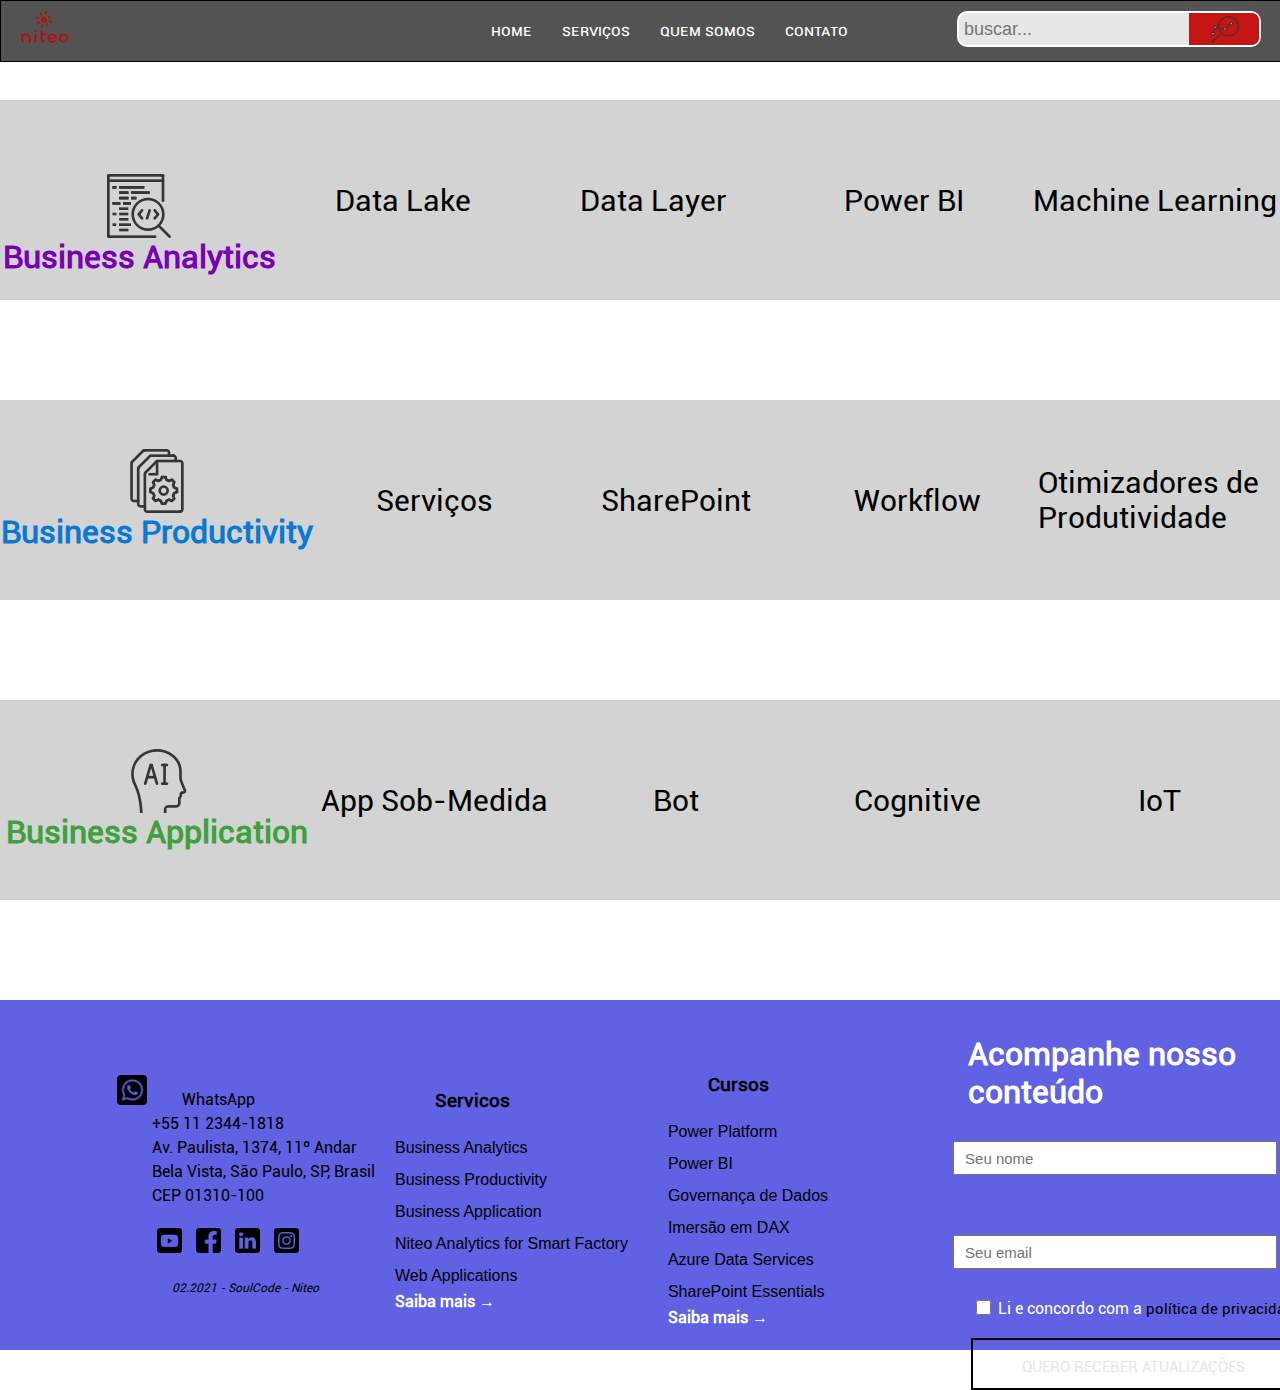
<file: niteo3/paginas/servicos.html>
<!DOCTYPE html>
<html lang="pt-br">

<head>
    <!--Equipe 4:Gustavo - Guilherme-->

    <title>Serviços - Niteo</title>
    <meta charset="UTF-8">
    <meta name="viewport" content="width=device-width, initial-scale=1">
    <link href="../css/servicos.css" rel="stylesheet" type="text/css">
    <link rel="shortcut icon" href="../imagens/b-ico.png">
</head>

<body>
    <div id="conteiner">
        <header>
            <figure id="header_img">
                <a href=""><img src="../imagens/niteo_logo.png" alt="logo" width="100%"></a>
            </figure>
            <section id="header_sec">
                <ul id="header_menu">
                    <li><a href="../paginas/principal.html">Home</a></li>
                    <li><a href="../paginas/servicos.html">Serviços</a></li>
                    <li><a href="../paginas/somos.html">Quem Somos</a></li>
                    <li><a href="../paginas/contato.html">Contato</a></li>
                </ul>
            </section>
            <section id="header_pesquisa">

                <input type="text" id="txtBusca" placeholder="buscar..." />
                <button id="btnBusca"><img src="../imagens/lupa.png" alt="" id="lupa" /></button>
            </section>
        </header>

        <div class="content-container">


            <div class="prod-container">
                <div class="prod-title-a">
                    <img src="../img/analytics.png">
                    <h1 id="one">Business
                        Analytics</h1>
                </div>



                <div class="items">
                    <div id="anim"> Data Lake</div>

                </div>

                <div class="items">
                    <div id="anim">Data Layer</div>
                </div>


                <div class="items">
                    <div id="anim">Power BI</div>
                </div>


                <div class="items">
                    <div id="anim">Machine Learning </div>
                </div>

            </div>

            <div class="prod-container">
                <div class="prod-title">
                    <img src="../img/productivity.png">

                    <h1 id="two">Business
                        Productivity</h1>
                </div>

                <div class="items">
                    <div id="anim">Serviços</div>
                </div>

                <div class="items">

                    <div id="anim">SharePoint</div>
                </div>

                <div class="items">

                    <div id="anim"> Workflow</div>
                </div>


                <div class="items">
                    <div id="anim">Otimizadores de Produtividade</div>
                </div>


            </div>

            <div class="prod-container">
                <div class="prod-title">
                    <img src="../img/application.png">
                    <h1 id="three">Business
                        Application</h1>
                </div>


                <div class="items">
                    <div id="anim">App Sob-Medida</div>
                </div>

                <div class="items">
                    <div id="anim">
                        <div id="anim">Bot </div>
                    </div>
                </div>

                <div class="items">
                    <div id="anim">Cognitive</div>
                </div>


                <div class="items">
                    <div id="anim">IoT</div>
                </div>


            </div>
        </div>
        <footer>
            <div id="footer_alinhamento">
                <section>
                    <section id="texto_footer">
                        <figure><img src="../imagens/wppico.png" alt="WhatsApp">WhatsApp</figure>
                        <p>+55 11 2344-1818</p>
                        <p>Av. Paulista, 1374, 11º Andar</p>
                        <p> Bela Vista, São Paulo, SP, Brasil</p>
                        <p> CEP 01310-100</p>
                    </section>


                    <section id="redes_footer">
                        <figure id="redes_img">
                            <a href="https://www.youtube.com/c/NiteoBrasil"><img src="../imagens/ytbico.png"
                                    alt="youtube" width="100%"></a>
                            <a href="https://www.facebook.com/niteo.br/"><img src="../imagens/facebookico.png"
                                    alt="facebook" width="100%"></a>
                            <a href="https://www.linkedin.com/company/niteobr/"><img src="../imagens/lkinico.png"
                                    alt="linkedin" width="100%"></a>
                            <a href="https://www.instagram.com/niteo.br/"><img src="../imagens/instaico.png"
                                    alt="instagram" width="100%"></a>
                        </figure>
                        <span>02.2021 - SoulCode - Niteo</span>
                    </section>
                </section>

                <section id="footer_ser">
                    <h3>Servicos</h3>
                    <ul>
                        <li>Business Analytics</li>
                        <li>Business Productivity</li>
                        <li>Business Application</li>
                        <li>Niteo Analytics for Smart Factory</li>
                        <li>Web Applications</li>
                        <a href="https://niteo.com.br/business-analytics/"><b>Saiba mais</b> &#x02192;</a>
                    </ul>
                </section>

                <section id="footer_cursos">
                    <h3>Cursos</h3>
                    <ul>
                        <li>Power Platform</li>
                        <li>Power BI</li>
                        <li>Governança de Dados</li>
                        <li>Imersão em DAX</li>
                        <li>Azure Data Services</li>
                        <li>SharePoint Essentials</li>
                        <a href="https://niteo.com.br/cursos/power-platform-para-turmas-empresariais/"><b>Saiba mais</b>
                            &#x02192;</a>
                    </ul>
                </section>

                <section>
                    <div class="section5">
                        <div class="assinatura_email">
                            <h1>Acompanhe nosso conteúdo</h1>
                            <input class="assinatura" type="text" placeholder="Seu nome">
                            <input class="assinatura" type="email" placeholder="Seu email">
                            <input class="checkbox" type="checkbox">
                            <p>Li e concordo com a <a href="#">política de privacidade</p></a>
                            <h2><a href="#">QUERO RECEBER ATUALIZAÇÕES</h2></a>
                        </div>
                    </div>
                </section>
            </div>
        </footer>
    </div>



</body>
<!--Equipe 4: Lucas - Roberto -->

</html>
</file>
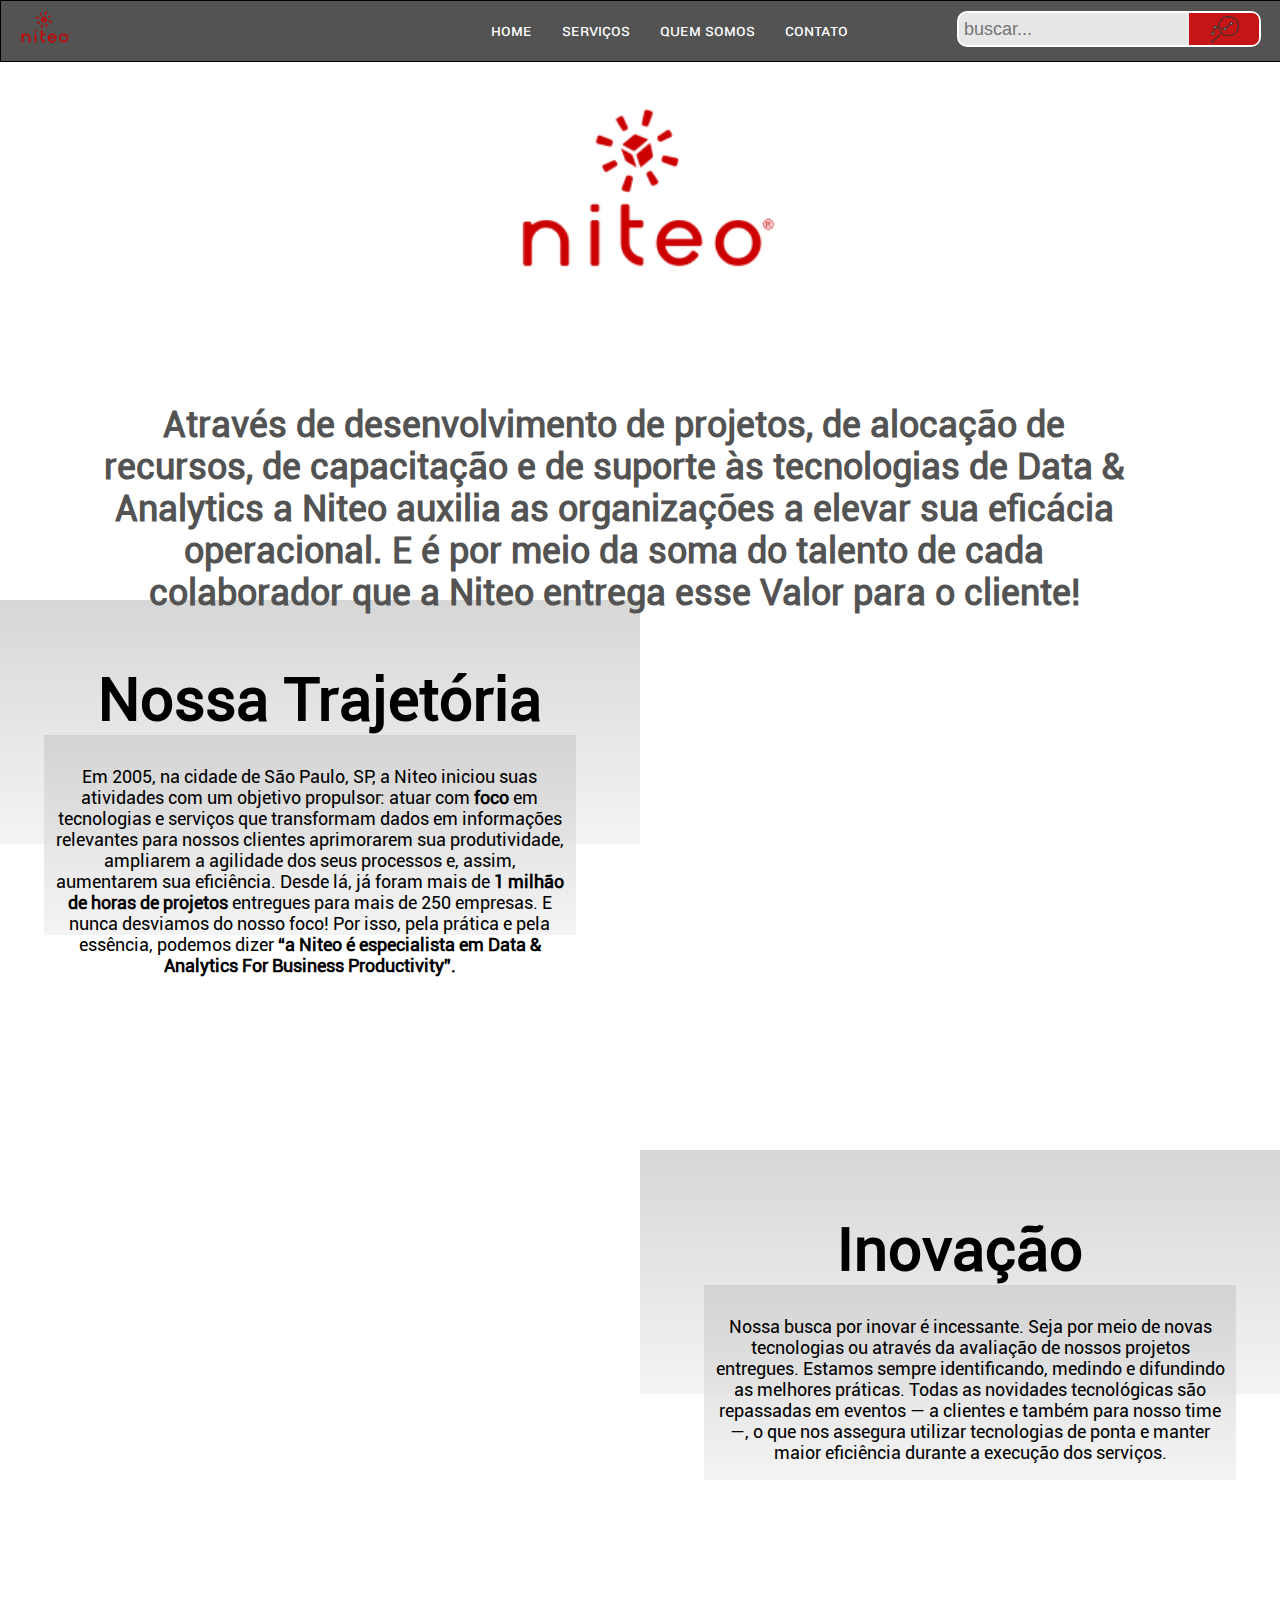
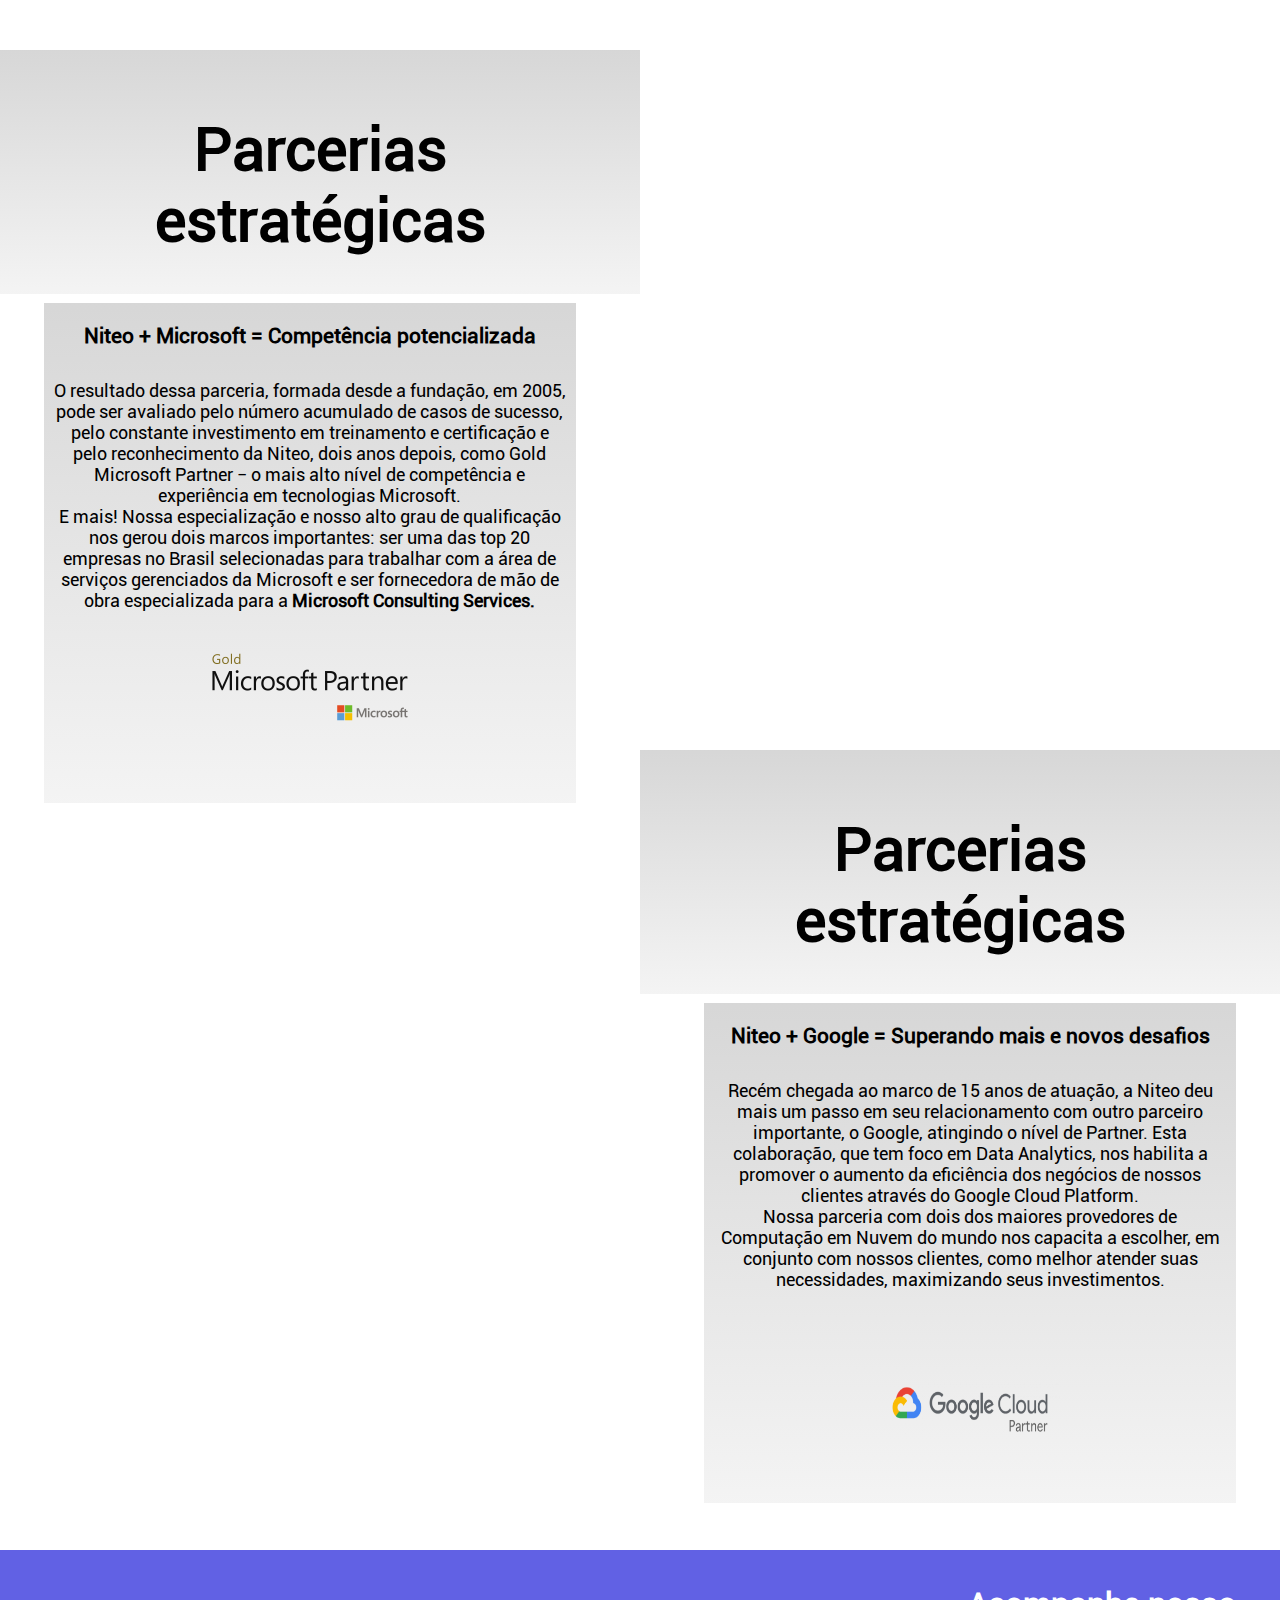
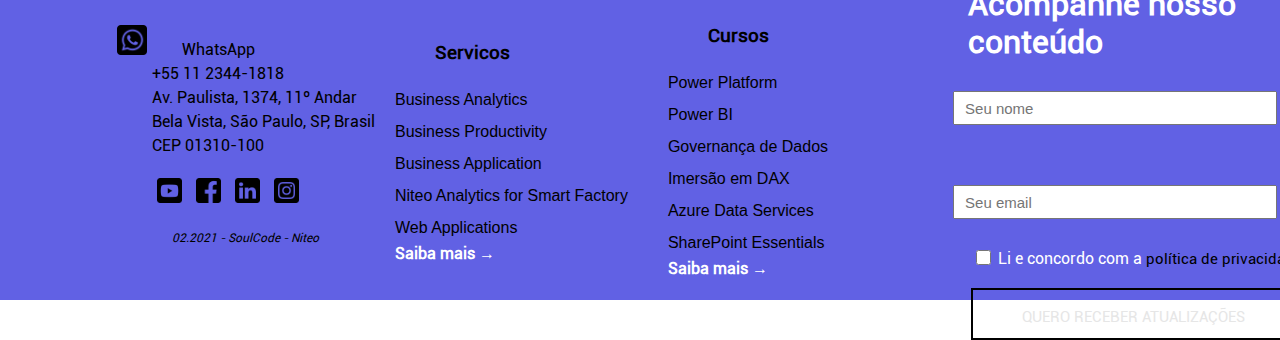
<file: niteo3/paginas/somos.html>
<!DOCTYPE html>
<html lang="pt-br">

<head>
    <!--Equipe 4:Gustavo - Guilherme-->

    <title>Quem Somos- Niteo</title>
    <meta charset="UTF-8">
    <meta name="viewport" content="width=device-width, initial-scale=1">
    <link href="../css/somos.css" rel="stylesheet" type="text/css">
    <link rel="shortcut icon" href="../imagens/b-ico.png">
</head>

<body>
    <div id="conteiner">
        <header>
            <figure id="header_img">
                <a href=""><img src="../imagens/niteo_logo.png" alt="logo" width="100%"></a>
            </figure>
            <section id="header_sec">
                <ul id="header_menu">
                    <li><a href="../paginas/principal.html">Home</a></li>
                    <li><a href="../paginas/servicos.html">Serviços</a></li>
                    <li><a href="../paginas/somos.html">Quem Somos</a></li>
                    <li><a href="../paginas/contato.html">Contato</a></li>
                </ul>
            </section>
            <section id="header_pesquisa">
                <input type="text" id="txtBusca" placeholder="buscar..." />
                <button id="btnBusca"><img src="../imagens/lupa.png" alt="" id="lupa" /></button>
            </section>
            </section>
        </header>
        <main id="topo">
            <section id="banner">
                <img src="../imagens/niteo.png">
                <div id="texto_principal">
                    <h1>
                        Através de desenvolvimento de projetos, de alocação de recursos, de capacitação e de suporte
                        às
                        tecnologias de Data & Analytics a Niteo auxilia as organizações a elevar sua eficácia
                        operacional.

                        E é por meio da soma do talento de cada colaborador que a Niteo entrega esse Valor para o
                        cliente!
                    </h1>
                </div>
            </section>

            <section id="tragetoria">
                <div id="coluna1">
                    <div id="destaque">
                        <h2>Nossa Trajetória</h2>
                    </div>
                    <div id="coluna2"><br>
                        <p>Em 2005, na cidade de São Paulo, SP, a Niteo iniciou suas atividades com um objetivo
                            propulsor:
                            atuar com <strong>foco</strong> em tecnologias e serviços que transformam dados em
                            informações
                            relevantes para
                            nossos clientes aprimorarem sua produtividade, ampliarem a agilidade dos seus
                            processos e,
                            assim, aumentarem sua eficiência. Desde lá, já foram mais de <strong>1 milhão de
                                horas de
                                projetos</strong>
                            entregues para mais de 250 empresas. E nunca desviamos do nosso foco! Por isso, pela
                            prática e
                            pela essência, podemos dizer <strong> “a Niteo é especialista em Data & Analytics
                                For Business
                                Productivity”.</strong></p>
                    </div>
                </div>
            </section>



            <section id="inovacao">
                <div id="coluna3">
                    <div id="destaque">
                        <h2>Inovação</h2>
                    </div>
                    <div id="coluna4"><br>
                        <p>Nossa busca por inovar é incessante. Seja por meio de novas tecnologias ou através da
                            avaliação
                            de nossos projetos entregues. Estamos sempre identificando, medindo e difundindo as
                            melhores
                            práticas. Todas as novidades tecnológicas são repassadas em eventos — a clientes e
                            também para
                            nosso time —, o que nos assegura utilizar tecnologias de ponta e manter maior
                            eficiência durante
                            a execução dos serviços.</p>
                    </div>
                </div>
            </section>

            <section id="parceiros">
                <div id="coluna5">
                    <div id="destaque">
                        <h2>Parcerias estratégicas</h2><br>
                    </div>

                    <div id="coluna6">
                        <h3>Niteo + Microsoft = Competência potencializada</h3><br>
                        <p> O resultado dessa parceria, formada desde a fundação, em 2005, pode ser avaliado
                            pelo número
                            acumulado de casos de sucesso, pelo constante investimento em treinamento e
                            certificação e
                            pelo
                            reconhecimento da Niteo, dois anos depois, como Gold Microsoft Partner − o mais
                            alto nível
                            de
                            competência e experiência em tecnologias Microsoft.</p>

                        <p>E mais! Nossa especialização e nosso alto grau de qualificação nos gerou dois
                            marcos
                            importantes:
                            ser uma das top 20 empresas no Brasil selecionadas para trabalhar com a área de
                            serviços
                            gerenciados
                            da Microsoft e ser fornecedora de mão de obra especializada para a
                            <strong>Microsoft Consulting Services.</strong>
                        </p><br><br>

                        <img src="../img/gold-microsoft-partner.png">

                    </div>
                </div>

            </section>

            <section id="parceiros2">
                <div id="coluna7">
                    <div id="destaque">
                        <h2>Parcerias estratégicas</h2><br>
                    </div>
                    <div id="coluna8">
                        <h3>Niteo + Google = Superando mais e novos desafios</h3><br>
                        <p> Recém chegada ao marco de 15 anos de atuação, a Niteo deu mais um passo em seu
                            relacionamento
                            com outro parceiro importante, o Google, atingindo o nível de Partner. Esta
                            colaboração, que
                            tem
                            foco em Data Analytics, nos habilita a promover o aumento da eficiência dos
                            negócios de
                            nossos
                            clientes através do Google Cloud Platform.</p>

                        <p>Nossa parceria com dois dos maiores provedores de Computação em Nuvem do mundo
                            nos capacita a
                            escolher, em conjunto com nossos clientes, como melhor atender suas
                            necessidades,
                            maximizando
                            seus investimentos.
                        </p>

                        <img src="../img/google-cloud-partner2.png" width="35%" height="50%">
                    </div>
                </div>
            </section>

        </main>

        <footer>
            <div id="footer_alinhamento">
                <section>
                    <section id="texto_footer">
                        <figure><img src="../imagens/wppico.png" alt="WhatsApp">WhatsApp</figure>
                        <p>+55 11 2344-1818</p>
                        <p>Av. Paulista, 1374, 11º Andar</p>
                        <p> Bela Vista, São Paulo, SP, Brasil</p>
                        <p> CEP 01310-100</p>
                    </section>


                    <section id="redes_footer">
                        <figure id="redes_img">
                            <a href="https://www.youtube.com/c/NiteoBrasil"><img src="../imagens/ytbico.png"
                                    alt="youtube" width="100%"></a>
                            <a href="https://www.facebook.com/niteo.br/"><img src="../imagens/facebookico.png"
                                    alt="facebook" width="100%"></a>
                            <a href="https://www.linkedin.com/company/niteobr/"><img src="../imagens/lkinico.png"
                                    alt="linkedin" width="100%"></a>
                            <a href="https://www.instagram.com/niteo.br/"><img src="../imagens/instaico.png"
                                    alt="instagram" width="100%"></a>
                        </figure>
                        <span>02.2021 - SoulCode - Niteo</span>
                    </section>
                </section>

                <section id="footer_ser">
                    <h3>Servicos</h3>
                    <ul>
                        <li>Business Analytics</li>
                        <li>Business Productivity</li>
                        <li>Business Application</li>
                        <li>Niteo Analytics for Smart Factory</li>
                        <li>Web Applications</li>
                        <a href="https://niteo.com.br/business-analytics/"><b>Saiba mais</b> &#x02192;</a>
                    </ul>
                </section>

                <section id="footer_cursos">
                    <h3>Cursos</h3>
                    <ul>
                        <li>Power Platform</li>
                        <li>Power BI</li>
                        <li>Governança de Dados</li>
                        <li>Imersão em DAX</li>
                        <li>Azure Data Services</li>
                        <li>SharePoint Essentials</li>
                        <a href="https://niteo.com.br/cursos/power-platform-para-turmas-empresariais/"><b>Saiba mais</b>
                            &#x02192;</a>
                    </ul>
                </section>

                <section>
                    <div class="section5">
                        <div class="assinatura_email">
                            <h1>Acompanhe nosso conteúdo</h1>
                            <input class="assinatura" type="text" placeholder="Seu nome">
                            <input class="assinatura" type="email" placeholder="Seu email">
                            <input class="checkbox" type="checkbox">
                            <p>Li e concordo com a <a href="#">política de privacidade</p></a>
                            <h2><a href="#">QUERO RECEBER ATUALIZAÇÕES</h2></a>
                        </div>
                    </div>
                </section>
            </div>
        </footer>
    </div>



</body>
<!--Equipe 4: Lucas - Roberto -->

</html>
</file>
<file: niteo2/css/estilo2.css>
/* ----------- global ---------*/

* {
    margin: 0;
    padding: 0;
}

@font-face {
    font-family: RobotoRegular;
    src: url(../fonts/Roboto-Regular.ttf);
}

body {
    width: 100%;
    background-image: linear-gradient(rgb(53, 53, 53), rgb(255, 255, 255));
    min-width: 450px;
    font-family: RobotoRegular;
}

#conteiner {
    width: 100%;
    margin: 0 auto;
}

li {
    list-style: none;
}

a {
    text-decoration: none;
}


/* ------------  cabeçalho ----------- */

header {
    position: relative;
    top: 0;
    width: 100%;
    height: 5px;
    display: flex;
    justify-content: space-between;
    z-index: 3;
}

#header_img {
    width: 50px;
    margin: 5px 0 0 20px;
}

#header_sec {
    margin-left: 10px;
}

#header_sec2 {
    margin-left: 500px;
}

#header_menu {
    display: flex;
    font-variant: small-caps;
    font-family: RobotoRegular;
}

#header_menu li {
    margin-top: 20px;

}

#header_menu li a {
    color: #fff;
    padding: 10px 15px;
}

#header_menu a:hover {
    color: red;
}

#header_pesquisa {
    background-color: #e7e7e7;
    border: solid 2px #ffffff;
    border-radius: 10px;
    width: 300px;
    height: 32px;
    margin: 5px 10px 0 0;
    position: relative;
    top: 5px;
    right: 10px;
}

#txtBusca {
    float: left;
    background-color: transparent;
    padding-left: 5px;
    font-size: 18px;
    border: none;
    height: 32px;
    width: 191px;
    outline: none;
}

#btnBusca {
    border: none;
    float: right;
    height: 32px;
    border-radius: 0 7px 7px 0;
    width: 70px;
    font-weight: bold;
    background: #fff;
    outline: none;
}
#lupa-1{
    margin-left: 20px;
}

#header_pesquisa img {
    float: left;
    width: 28px;
    height: 27px;
    padding: 2px;
}

::placeholder {
    color: rgb(250, 67, 67);
}


/*------------------ Conteúdo ---------*/

main {
    padding-top: 50px;
}

#banner {
    width: 100%;
    height: 550px;
    background-color: ivory;
}

#banner img {
    position: relative;
    top: 40px;
    right: 20px;
    width: 700px;
    height: auto;
}

#banner h1 {
    color: rgb(83, 83, 83);
    font-size: 50px;
    margin-top: 100px;
    margin-right: 20px;
    width: 600px;
    float: right;
}

#servicos {
    position: relative;
    display: flex;
    width: 100%;
    height: 50px;
    z-index: 1;
}


@media only screen and (min-width: 1900px) {
    #parceria{
    
    text-align: center;
    position: fixed;
    top:95%;
    width: 100%;
    height: 60px;
    background-color: rgb(195, 195, 195);
    z-index: 2;
    }
  }
#parceria button{
    font-size: 16px;
    font-weight: 600;
    border: none;
    border-radius: 5px;
    width: 160px;
    height: 35px;
    position: absolute;
    top: 14px;
    right: 310px;
    background-color: rgb(241, 207, 13);
    transition: 200ms;
}

#parceria button:hover{
    background-color: rgb(218, 187, 14);
}

#parceria button a{
color: white;

}

.soulcode_fixed{
margin: 20px;
font-size: 20px;
text-align: center;
width: 100%;
}
.soulcode_fixed b{
    color: rgb(177, 36, 11); 
}

.soulcode_fixed span{
    font-weight: 600;
    color: rgb(14, 85, 114); 
    }

#cursos {
    margin-bottom: 100px;
    width: 100%;
    height: 600px;
    background-color: ivory;
}

#cursos img {
    position: relative;
    top: 25px;
    display: block;
    margin: 0 auto;
    width: 200px;
    height: auto;
}

#cursos h1 {
    color: rgb(102, 102, 102);
    position: relative;
    top: 40px;
    text-align: center;
    width: 400px;
    height: 100px;
    display: block;
    margin: 0 auto;
}

.power_platform h2,
.power_bi h2,
.imersao_dax h2,
.sharepoints h2,
.azure h2 {
    margin: 10px 20px;
}

.power_platform {
    position: relative;
    margin-right: 10px;
    margin-left: 10px;
    float: left;
    width: 19%;
    height: 400px;
    background-color: rgb(61, 61, 61);
}

.power_platform h4 {
    margin-top: 20px;
    text-align: center;
    color: white;
    border: 2px solid;
    border-color: rgb(29, 29, 29);
}

.power_platform h3 {
    font-size: 17px;
    padding: 15px 20px;
    text-align: left;
    width: 90%;
    color: rgb(200, 200, 200);
}

.power_bi {
    position: relative;
    margin-right: 10px;
    float: left;
    width: 19%;
    height: 400px;
    background-color: rgb(223, 193, 24);
}

.power_bi h4 {
    padding: 5px;
    margin-top: 20px;
    text-align: center;
    color: rgb(0, 0, 0);
    border: 2px solid;
    border-color: rgb(194, 168, 21);
}

.power_bi h3 {
    font-size: 17px;
    padding: 15px;
    text-align: left;
    width: 90%;
    color: rgb(39, 39, 39);
}

.imersao_dax {
    position: relative;
    margin-right: 10px;
    float: left;
    width: 19%;
    height: 400px;
    background-color: rgb(0, 110, 15);
}



.imersao_dax h4 {
    padding: 5px;
    margin-top: 20px;
    color: white;
    text-align: center;
    border: 2px solid;
    border-color: rgb(0, 87, 12);
}

.imersao_dax h3 {
    font-size: 17px;
    padding: 15px;
    text-align: left;
    width: 90%;
    color: rgb(200, 200, 200);
}

.sharepoints {
    position: relative;
    margin-right: 10px;
    float: left;
    width: 19%;
    height: 400px;
    background-color: rgb(0, 92, 116);
}

.sharepoints h4 {
    padding: 5px;
    margin-top: 20px;
    text-align: center;
    color: white;
    border: 2px solid;
    border-color: rgb(1, 68, 85);
}

.sharepoints h3 {
    font-size: 17px;
    padding: 15px;
    text-align: left;
    width: 90%;
    color: rgb(200, 200, 200);
}

.azure {
    position: relative;
    float: left;
    width: 19%;
    height: 400px;
    background-color: rgb(8, 8, 255);
}

.azure h4 {
    padding: 5px;
    margin-top: 20px;
    text-align: center;
    color: white;
    border: 2px solid;
    border-color: rgb(5, 5, 167);
}

.azure h3 {
    font-size: 17px;
    padding: 15px;
    text-align: left;
    width: 230px;
    color: rgb(200, 200, 200);
}

.botao {
    padding: 4px;
    font-size: 20px;
    bottom: 0px;
    margin: 20px 35px;
    position: absolute;
    border: 1px solid;
    transition: 200ms;
}


.botao a {
    color: white;
}


.botao1_hover:hover {
    background-color: rgb(34, 34, 34);
}

.botao2_hover:hover {
    background-color: rgb(202, 175, 19);
}

.botao3_hover:hover {
    background-color: rgb(0, 85, 11);
}

.botao4_hover:hover {
    background-color: rgb(0, 65, 82);
}

.botao5_hover:hover {
    background-color: rgb(7, 7, 182);
}


#header_sec p {
    color: #fff;
}

#valor {
    position: relative;
    bottom: 20px;
    border-radius: 5px;
    float: left;
    width: 49%;
    height: 600px;
    background-color: rgb(238, 237, 237);
}

#valor div {
    border-radius: 5px;
    margin-left: 19px;
    padding: 10px;
    float: left;
    margin-top: 40px;
    background-color: rgb(214, 214, 214);
    width: 150px;
    height: 180px;
    border: 2px solid;
    border-color: rgb(119, 119, 119);
    transition: 200ms;
}

#valor div:hover {
    background-color: rgb(66, 66, 66);
    ;
}

#valor div:hover p,
#valor div:hover h2 {
    color: white;
}



.titulo_propostas_de_valor {
    display: flex;
    justify-content: center;
    align-items: center;
    width: 90%;
    height: 40px;
    margin-left: 25px;
    font-size: 18px;
}

.titulo_propostas_de_valor h2 {
    text-align: center;
    color: black;
}

#valor div h2 {
    margin-bottom: 10px;
    color: rgb(47, 47, 47);
}

#valor div p {
    color: rgb(110, 110, 110);
    font-size: 14px;
}

#proposta_de_valor {
    display: flex;
    justify-content: center;
    align-items: center;
}


#blog {
    position: relative;
    bottom: 20px;
    height: 600px;
    border-radius: 5px;
    margin: 0 0 50px 0px;
    float: left;
    width: 50%;
    background-color: rgb(238, 237, 237);
    text-align: center;
    font-family: 'Trebuchet MS', 'Lucida Sans Unicode', 'Lucida Grande', 'Lucida Sans', Arial, sans-serif;
}


#blog h2 {
    margin: 10px 0 10px 0;
    font-size: 15px;
    text-align: center;
}

#blog_itens {
    display: grid;
    grid-template-columns: repeat(2, auto);
    min-height: 150px;
    margin-left: 30px;
}

.blog_texto h2 {
    color: red;
}

.blog_texto {
    width: 260px;
    font-size: 12px;
    margin: 10px;
}

.blog_texto p {
    text-align: justify;
}

.blog_fig {
    height: 150px;
    width: 288px;
    margin: 10px;
  
    background-color: rgb(250, 67, 67);

}





/*-------------- Rodapé -----------------*/

footer {
    width: 100%;
    height: 250px;
    background: #FFF;
    display: grid;
    grid-template-columns: repeat(2, auto);
}


#texto_footer {
    padding: 20px;
    margin-left: 100px;
    line-height: 1.5em;
    font-family: RobotoRegular;
}

footer #texto_footer img {
    width: 30px;
    margin-right: 5px;
}

#redes_footer {
    margin-top: 50px;
}

footer #redes_footer img {
    width: 30px;
    margin-right: 5px;
}

#redes_footer figure a {
    margin: 35px 20px;
}

#redes_img {
    margin-bottom: 20px;
}

footer span {
    font-style: italic;
    font-size: 12px;
    margin-left: 100px;
    
}

#ancora a span {
    color: #000;
    font-family: Impact, Haettenschweiler, 'Arial Narrow Bold', sans-serif;
    font-size: 20px;
    margin-bottom: 5px;
    margin-left: 30px;
}
</file>
<file: niteo1/css/estilo_contato.css>
/*GLOBAL*/ 
* { margin: 0;
    padding: 0;
}
@font-face{
    font-family: RobotoRegular;
    src: url(../fonts/Roboto-Regular.ttf);
}

.container{
    font-family: RobotoRegular;
}

/*Menu-Inicio*/
.header{
    z-index: 1;
    position: fixed;
    display: flex;
    align-items: center;
    justify-content: flex-end;
    width: 100%;
    height: 75px;
    background-image: linear-gradient(rgb(248, 248, 248), rgb(255, 255, 255));
}

.header .logo_niteo img{
position: absolute;
left:60px;
top: 12px;
width: 80px;
height: 50px;
}

.menu{
position: absolute;
top: 10px;
right:20px;
width: 700px;
height: 50px;
display:flex;
justify-content: flex-start;
align-items: center;
}

.menu ul li{
padding: 0 22px;
display: inline-block;
list-style: none;
}

.menu ul li a{
text-decoration: none;
color: #cc0000;
}

.search{
    position: relative;
    left: 20px;
}
.search img{
    position: absolute;
    right: 8px;
    width: 20px;
    top: 5px;
}
.search input{
    padding: 0px 10px;
    margin-left: 10px;
    width: 200px;
    height: 25px;
    border-radius: 5px;
    font-size: 16px;
    border-color: #cc0000;
}


.menu ul li a:hover{
    color: rgb(117, 117, 117);
}

/* Menu-final*/
.section1{
    width: 90%;
    height: 600px;
    padding-top: 50px;
    margin-bottom: 40px;
}

/*Conteudo-principal*/


main{
    width: 100%;
    margin: 0 auto;
    padding-top: 75px;
    display: grid;
    grid-template-columns: repeat(2, auto);
}

#mapa{
    margin: 50px 50px 0 50px;
}
#mapa h3{
      margin: 20px;
}

#direito {
    padding-top: 58px;
    margin-right: 50px;
}

#direito h3{
    margin: 20px;
}

#direito input {
    width: 300px;
}



button {
    display: block;
}
.button {
    border: none;
    color: white;
    padding: 16px 32px;
    text-align: center;
    text-decoration: none;
    display: inline-block;
    font-size: 16px;
    margin: 4px 2px;
    transition-duration: 0.4s;
  }
  
  button a{
    text-decoration: none;
    color: black;
  }
  
  .button1 {
    background-color: rgb(253, 252, 252); 
    color: black; 
    border: 2px solid #070707;
    
    margin-top: 20px;
  }
  
  .button1:hover {
    background-color: #080808;
  }
  
  .button1:hover a{
    color: #FFFBFB;
  }


/* ------- rodape -------*/

.footer {
    position: relative;
    top:180px;
    width: 100%;
    height: 150px;
    background-color: #cc0000;
}

.footer #texto_footer {
    float: left;
    width: 300px;
    padding: 20px;
    margin-left: 100px;
    line-height: 1.5em;
}

.footer #texto_footer img {
    width: 20px;
    display: inline;
    margin-right: 5px;
}

.footer #redes_footer {
    margin-right: 280px;
}

.footer figure {
    float: right;
    width: 300px;
    display: flex;
    justify-items: space-around;
}

#redes_footer figure a {
    margin: 35px 20px;
}



.footer span {
    clear: both;
    font-style: italic;
    font-size: 12px;
    position: relative;
    top: 90px;
    left: 400px;

}
</file>
<file: niteo1/css/style_sobre_nos.css>
/*GLOBAL*/ 
* { margin: 0;
    padding: 0;
}
@font-face{
    font-family: RobotoRegular;
    src: url(../fonts/Roboto-Regular.ttf);
}

.container{
    font-family: RobotoRegular;
}

/*Menu-Inicio*/
.header{
    z-index: 1;
    position: fixed;
    display: flex;
    align-items: center;
    justify-content: flex-end;
    width: 100%;
    height: 75px;
    background-image: linear-gradient(rgb(248, 248, 248), rgb(255, 255, 255));
}

.header .logo_niteo img{
position: absolute;
left:60px;
top: 12px;
width: 80px;
height: 50px;
}

.menu{
position: absolute;
top: 10px;
right:20px;
width: 700px;
height: 50px;
display:flex;
justify-content: flex-start;
align-items: center;
}

.menu ul li{
padding: 0 22px;
display: inline-block;
list-style: none;
}

.menu ul li a{
text-decoration: none;
color: #cc0000;
}

.search{
    position: relative;
    left: 20px;
}
.search img{
    position: absolute;
    right: 8px;
    width: 20px;
    top: 5px;
}
.search input{
    padding: 0px 10px;
    margin-left: 10px;
    width: 200px;
    height: 25px;
    border-radius: 5px;
    font-size: 16px;
    border-color: #cc0000;
}


.menu ul li a:hover{
    color: rgb(117, 117, 117);
}

/* Menu-final*/

/* Section1*/

.section1{
    width: 80%;
    height: 300px;
    padding: 10% 0 0 10%;
    text-align: center;
    font-size: 40px;
    z-index: 2;
}


.dotted-link {
    text-decoration: none;
}
/* Section2*/

.section2{
    width: 100%;
    height: 100px;
    margin: 10% 0 10% 0;
    text-align: center;
    z-index: -1;
    
}
/* Section3*/
.section3{
    width: 100%;
    height: 600px;
    display: flex;
    justify-content: space-around;
    font-size: 20px;


}

.column1{
    width: 500px;
    height: 600px;
    margin-top: 100px;
    text-align: center;
    font-size: 20px;

}

.column2{
    width: 500px;
    height: 600px;
    text-align: center;
    font-size: 20px;

}

.column3{
    width: 500px;
    height: 600px;
    margin-top: 100px;
    text-align: center;
    font-size: 20px;

}

/* Section3*/

/* Section5*/
.section5 h1 {
    color: white;
    margin-left: 120px;
    margin-top: 25px;
   
    }
    
    .assinatura{
        float: left;
        padding: 0 10px;
        font-size: 18px;
        width: 300px;
        height: 40px;
        margin: 30px 5px;
    }
    
    .section5{
        top: 250px;
        width: 100%;
        height: 450px;
        bottom: 50px;
        position: relative;
        display: flex;
        justify-content: center;
        align-items: center;
        background-color: rgb(140, 0, 165);
    }
    
    
    
    .assinatura_email{
        width: 670px;
        height: 260px;
    }
    
    .section5 h2{
        width: 300px;
        text-align: center;
        border: 2px solid;
        border-color: rgb(108, 0, 128);
      padding: 10px;
      transition: 400ms;
      margin: 20px auto;
    }
    
    .section5 a{
        font-weight: 400;
        font-size: 18px;
        color: rgb(230, 230, 230);
        text-decoration: none;
    }

    .section5 p a{
        font-size: 18px;
        color: rgb(0, 0, 0);
    }

    .section5 p{
        margin-left: 42px;
        color: rgb(255, 255, 255);
    }
    
    .section5 h2:hover{
        background-color: rgb(121, 0, 143);
    }

    .checkbox{
        width: 25px;
        height: 25px;
        margin-left: 10px;
        float: left;
    }
    

    .column5{
        align-items: flex-start;
        display: flex;
        width: 35%;
        height: auto;
        border-radius: 20px;
        padding: 10px;
        flex-flow: wrap;
        justify-content: center;
        align-content: center;
        overflow: hidden;
    }

/* ------- rodape -------*/

.footer {
    position: relative;
    top:300px;
    width: 100%;
    height: 150px;
    background-color: #cc0000;
}

.footer #texto_footer {
    float: left;
    width: 300px;
    padding: 20px;
    margin-left: 100px;
    line-height: 1.5em;
}

.footer #texto_footer img {
    width: 20px;
    display: inline;
    margin-right: 5px;
}

.footer #redes_footer {
    margin-right: 280px;
}

.footer figure {
    float: right;
    width: 300px;
    display: flex;
    justify-items: space-around;
}

#redes_footer figure a {
    margin: 35px 20px;
}



.footer span {
    clear: both;
    font-style: italic;
    font-size: 12px;
    position: relative;
    top: 90px;
    left: 400px;

}
</file>
<file: niteo2/css/estilo_contato.css>
/* ----------- Geral ---------*/

* {
    margin: 0;
    padding: 0;
}

@font-face{
    font-family: RobotoRegular;
    src: url(../fonts/Roboto-Regular.ttf);
}
body {
    width: 100%;
    background-color: rgb(247, 245, 245);
    font-family: RobotoRegular;
    min-width: 450px;
}

#conteiner {
    width: 100%;
    margin: 0 auto;
}

li {
    list-style: none;
}

a {
    text-decoration: none;
}


/* ------------  cabeçalho ----------- */
header {
    position: fixed;
    top: 0;
    width: 100%;
    height: 50px;
    background: linear-gradient(rgba(209, 209, 209, 0.876), #ececec98);
    display: flex;
    justify-content: space-between;
    z-index: 3;
}

#header_img {
    width: 50px;
    margin: 5px 0 0 20px;
}

#header_1 {
    margin-left: 300px;
}

#header_2 {
    margin-left: 700px;
}

#header_menu {
    display: flex;
    font-variant: small-caps;
}

#header_menu li {
    margin-top: 20px;

}

#header_menu li a {
    color:black;
    padding: 10px 15px;
}

#header_menu a:hover {
    color: red;
}

#header_pesquisa {
    background-color: #e7e7e7;
    border: solid 2px #ffffff;
    border-radius: 10px;
    width: 300px;
    height: 32px;
    margin: 5px 10px 0 0;
    position: relative;
    top: 0;
    right: 10px;
}

#txtBusca {
    float: left;
    background-color: transparent;
    padding-left: 5px;
    font-size: 18px;
    border: none;
    height: 32px;
    width: 191px;
    outline: none;
}


#btnBusca {
    border: none;
    float: right;
    height: 32px;
    border-radius: 0 7px 7px 0;
    width: 70px;
    font-weight: bold;
    background: #fff;
    outline: none;
}
#lupa-1{
    margin-left: 20px;
}


#header_pesquisa img {
    float: left;
    width: 28px;
    height: 27px;
    padding: 2px;
}

::placeholder {
    color: rgb(250, 67, 67);
}


/*------------------ Conteúdo ---------*/

main {
    width: 100%;
    margin: 0 auto;
    padding-top: 75px;
    display: grid;
    grid-template-columns: repeat(2, auto);
}

#mapa {
    margin: 50px 50px 0 50px;
}

#mapa h3 {
    margin: 20px;
}

#formulario {
    padding-top: 58px;
    padding-left: 20px;
    border: 1px solid #ccc;
    border-radius: 5px;
    margin-left: 150px;
    width: 500px;

}

#formulario h3 {
    font-size: 20px;
    margin: 20px;
    color: blue;
}

#formulario input {
    width: 300px;
    height: 30px;
}



button {
    display: block;
}

.button {
    border: none;
    color: white;
    padding: 10px 50px;
    text-align: justify;
    text-decoration: none;
    display: inline-block;
    font-size: 16px;
    margin: 4px 2px;
    transition-duration: 0.4s;
}

button a {
    text-decoration: none;
    color: black;
}

.button1 {
    background-color: rgb(253, 252, 252);
    color: black;
    border: 2px solid #070707;
    margin-top: 20px;
}

.button1:hover {
    background-color: #080808;
}

.button1:hover a {
    color: #FFFBFB;
}

.assinatura1 {
    padding: 0 10px;
    font-size: 18px;
    width: 300px;
    height: 40px;
    margin: 10px 5px;
}




.section5 {
    position: relative;
    top: 0;
    right: 0;
    width: 400px;
    height: 450px;
    display: flex;
    justify-content: center;
    align-items: center;
    background-color: rgb(140, 0, 165);
    color: black;
}
.section5 h1 {
    color: white;
    margin-left: 20px;
    margin-top: 15px;
}

.assinatura {
    padding: 0 10px;
    font-size: 18px;
    width: 300px;
    height: 40px;
    margin: 30px 5px;
}


.assinatura_email {
    position: absolute;
    top: 0;
    right: 0;
    width: 370px;
    height: 260px;
}

.section5 h2 {
    width: 300px;
    text-align: center;
    border: 2px solid;
    border-color: rgb(108, 0, 128);
    padding: 10px;
    transition: 400ms;
    margin: 20px auto;
}

.section5 a {
    font-weight: 400;
    font-size: 15px;
    color: rgb(230, 230, 230);
    text-decoration: none;
}

.section5 p a {
    font-size: 15px;
    color: rgb(0, 0, 0);
}

.section5 p {
    margin-left: 50px;
    color: rgb(255, 255, 255);
}

.section5 h2:hover {
    background-color: rgb(121, 0, 143);
}

.checkbox {
    position: relative;
    top: 22px;
    right: 0;
    width: 25px;
    height: 25px;
    margin-left: 10px;

}






/*-------------- Rodapé -----------------*/

footer {
    margin-top:100px;
    width: 100%;
    height: 250px;
    background: #FFF;
    display: grid;
    grid-template-columns: repeat(2, auto);
}


#texto_footer {
    padding: 20px;
    margin-left: 100px;
    line-height: 1.5em;
}

footer #texto_footer img {
    width: 30px;
    margin-right: 5px;
}

#redes_footer {
    margin-top: 50px;
}

footer #redes_footer img {
    width: 30px;
    margin-right: 5px;
}

#redes_footer figure a {
    margin: 35px 20px;
}

#redes_img {
    margin-bottom: 20px;
}

footer span {
    font-style: italic;
    font-size: 12px;
    margin-left: 100px;
}

#ancora a span {
    color: #000;
    font-family: Impact, Haettenschweiler, 'Arial Narrow Bold', sans-serif;
    font-size: 20px;
    margin-bottom: 5px;
    margin-left: 30px;
}
</file>
<file: niteo2/css/servicos.css>
/* ----------- Geral ---------*/

* {
    margin: 0;
    padding: 0;
}
@font-face{
    font-family: RobotoRegular;
    src: url(../fonts/Roboto-Regular.ttf);
}

body {
    width: 100%;
    background-color: rgb(247, 245, 245);
    font-family: RobotoRegular;
    min-width: 450px;
   
}

#conteiner {
    width: 100%;
    margin: 0 auto;
}

li {
    list-style: none;
}

a {
    text-decoration: none;
}


/* ------------  cabeçalho ----------- */

header {
    position: fixed;
    top: 0;
    width: 100%;
    height: 50px;
    background: linear-gradient(rgba(209, 209, 209, 0.876), #ececec98);
    display: flex;
    justify-content: space-between;
    z-index: 3;
}

#header_img {
    width: 50px;
    margin: 5px 0 0 20px;
}

#header_1 {
    margin-left: 300px;
}

#header_2 {
    margin-left: 700px;
}

#header_menu {
    display: flex;
    font-variant: small-caps;
}

#header_menu li {
    margin-top: 20px;

}

#header_menu li a {
    color:black;
    padding: 10px 15px;
}

#header_menu a:hover {
    color: red;
}

#header_pesquisa {
    background-color: #e7e7e7;
    border: solid 2px #ffffff;
    border-radius: 10px;
    width: 300px;
    height: 32px;
    margin: 5px 10px 0 0;
    position: relative;
    top: 0;
    right: 10px;
}

#txtBusca {
    float: left;
    background-color: transparent;
    padding-left: 5px;
    font-size: 18px;
    border: none;
    height: 32px;
    width: 191px;
    outline: none;
}


#btnBusca {
    border: none;
    float: right;
    height: 32px;
    border-radius: 0 7px 7px 0;
    width: 70px;
    font-weight: bold;
    background: #fff;
    outline: none;
}
#lupa-1{
    margin-left: 20px;
}


#header_pesquisa img {
    float: left;
    width: 28px;
    height: 27px;
    padding: 2px;
}

::placeholder {
    color: rgb(250, 67, 67);
}


/*------------------ Conteúdo ---------*/
.br{
    
    margin-top: 300px;
}
.principal{
    width: 100%;
    height: auto;
    justify-content: center;
    text-align: center;
    align-items: center;
    
}
.title{
    font-size: 50px;
    font-variant: small-caps;
    margin-bottom: 100px;
}
.icons{
    display: flex;
    justify-content: center;
    text-align: center;
    align-items: center;
    padding: 70px;
    font-size: 20px;
}
.produtividade{
    margin-left: 100px;
}
.aplicacao{
    margin-left: 100px;
}
.text{
    font-size: 30px;
}

a {
    color: rgb(250, 67, 67);
}

/*-------------- Rodapé -----------------*/


footer {
    margin-top: 180px;
    width: 100%;
    height: 250px;
    background: #FFF;
    display: grid;
    grid-template-columns: repeat(2, auto);
}


#texto_footer {
    padding: 20px;
    margin-left: 100px;
    line-height: 1.5em;
    font-family: RobotoRegular;
}

footer #texto_footer img {
    width: 30px;
    margin-right: 5px;
}

#redes_footer {
    margin-top: 50px;
}

footer #redes_footer img {
    width: 30px;
    margin-right: 5px;
}

#redes_footer figure a {
    margin: 35px 20px;
}

#redes_img {
    margin-bottom: 20px;
}

footer span {
    font-style: italic;
    font-size: 12px;
    margin-left: 100px;
    
}

#ancora a span {
    color: #000;
    font-family: Impact, Haettenschweiler, 'Arial Narrow Bold', sans-serif;
    font-size: 20px;
    margin-bottom: 5px;
    margin-left: 30px;
}
</file>
<file: niteo3/css/contato.css>
/* ----------- Geral ---------*/

* {
    margin: 0;
    padding: 0;
}

@font-face {
    font-family: RobotoRegular;
    src: url(../font/Roboto-Regular.ttf);
}

body {
    width: 100%;
    background-color: rgb(255, 255, 255);
    min-width: 450px;
    font-family: RobotoRegular;
}

#conteiner {
    width: 100%;
    margin: 0 auto;
}

li {
    list-style: none;
}

a {
    text-decoration: none;
}


/* ------------  cabeçalho ----------- */

header {
    position: fixed;
    top: 0;
    width: 100%;
    height: 50px;
    background-color:rgb(83, 83, 83);
    display: flex;
    justify-content: space-between;
    z-index: 3;
}

#header_img {
    width: 50px;
    margin: 10px 0 0 20px;
}

#header_sec {
    margin-left: 300px;
}

#header_menu {
    display: flex;
    font-variant: small-caps;
}

#header_menu li {
    margin-top: 20px;

}

#header_menu li a {
    color: #fff;
    padding: 10px 15px;
}

#header_menu a:hover {
    color: red;
}

#header_pesquisa {
    background-color: #e7e7e7;
    border: solid 2px #ffffff;
    border-radius: 10px;
    width: 300px;
    height: 32px;
    margin: 5px 10px 0 0;
    position: relative;
    top: 5px;
    right: 10px;
}

#txtBusca {
    float: left;
    background-color: transparent;
    padding-left: 5px;
    font-size: 18px;
    border: none;
    height: 32px;
    width: 191px;
    outline: none;
}

#btnBusca {
    border: none;
    float: right;
    height: 32px;
    border-radius: 0 7px 7px 0;
    width: 70px;
    font-weight: bold;
    background: #c61515;
    outline: none;
}
#lupa{
margin-left: 20px;
}

#header_pesquisa img {
    float: left;
    width: 28px;
    height: 27px;
    padding: 2px;
}



/*------------------ Conteúdo ---------*/






main {
    width: 100%;
    margin-bottom: 50px;
    margin-top: 20px;
    padding-top: 75px;
    display: grid;
    grid-template-columns: repeat(2, auto);

}

#texto {
    margin: 10px 0 0 20px;
    text-align: left;
    line-height: 3rem;
}

#texto p {
    font-size: 35px;
    font-weight: 700;

}

#formulario {
    margin: 0 auto;
    display: flex;

}

.assinatura1 {
    padding: 0 10px;
    font-size: 18px;
    width: 300px;
    height: 40px;
    margin: 10px 5px;
}

#formulario input {
    width: 300px;
    height: 40px;
}

#direito,
#esquerdo {
    margin-left: 20px;
    margin-right: 10px;

}




#botao {
    position: relative;
    top: 30px;
    right: 150px;
}


button {
    display: block;
}

.button {
    border: none;
    color: white;
    padding: 10px 50px;
    text-align: center;
    text-decoration: none;
    display: inline-block;
    font-size: 16px;
    margin: 4px 2px;
    transition-duration: 0.4s;
}

button a {
    text-decoration: none;
    color: black;
}

.button1 {
    background-color: rgb(253, 252, 252);
    color: black;
    border: 2px solid #070707;
    margin-top: 20px;
    border-radius: 10px;
}

.button1:hover {
    background-color: #080808;
}

.button1:hover a {
    color: #FFFBFB;
}


/*-------------- Rodapé -----------------*/

#footer_alinhamento{
    display: flex;
    align-items: center;
    justify-content: center;
    width: 100%;
}


footer {
    width: 100%;
    height: auto;
    background: #FFF;
    display: flex;
    background-color: rgb(97, 97, 228);
    position: relative;
    top:100px;
    padding: 10px;
}



#footer_cursos a, #footer_ser a{
    color: white;
}

footer ul li{
    font-family: Impact, Haettenschweiler, 'Arial Narrow Bold', sans-serif;
    line-height: 2rem;
}

footer ul a{
    color: #000
}

footer h3{
    margin-bottom: 20px;
    margin-left: 40px;

}

#texto_footer {
    position: relative;
    bottom: 20px;
    padding: 20px;
    margin-top: 40px;
    margin-left: 100px;
    line-height: 1.5em;
}

footer #texto_footer img {
    position: relative;
    right: 35px;
    width: 30px;
}

#redes_footer {
    position: relative;
    left:40px;
    bottom: 20px;
    margin-top: 0px;
    margin-left: 80px;
}

footer #redes_footer img {
    width: 25px;
}

#redes_footer figure a {
    margin: 15px 5px;
}

#redes_img {
    margin-bottom: 20px;
}

footer span {
    font-style: italic;
    font-size: 12px;
    margin-left: 20px;
}

#footer_ser,
#footer_cursos {
    margin-top: 50px;
    margin-right: 40px;
}




.section5 {
    position: relative;
    top: 10px;
    left: 50px;
    width: 400px;
    height: 330px;
    display: flex;
    justify-content: center;
    align-items: center;

}

.section5 h1 {
    color: white;
    margin-left: 20px;
    margin-top: 15px;
}

.assinatura {
    padding: 0 10px;
    font-size: 15px;
    width: 300px;
    height: 30px;
    margin: 30px 5px;
}


.assinatura_email {
    position: absolute;
    top: 0;
    right: 0;
    width: 370px;
    height: 260px;
}

.section5 h2 {
    width: 300px;
    text-align: center;
    border: 2px solid;
    border-color: #000;
    padding: 10px;
    transition: 400ms;
    margin: 20px auto;
}

.section5 a {
    font-weight: 400;
    font-size: 15px;
    color: rgb(230, 230, 230);
    text-decoration: none;
}

.section5 p a {
    font-size: 15px;
    color: rgb(0, 0, 0);
}

.section5 p {
    margin-left: 50px;
    color: rgb(255, 255, 255);
}

.section5 h2:hover {
    background-color: rgb(121, 0, 143);
}

.checkbox {
    position: relative;
    top: 57px;
    right: 320px;
    width: 15px;
    height: 15px;
    margin-left: 10px;

}

header {
    border: 1px solid;
    height: 60px;
}
</file>
<file: niteo3/css/home.css>
* {
    margin: 0;
    padding: 0;
}

@font-face {
    font-family: RobotoRegular;
    src: url(../font/Roboto-Regular.ttf);
}

header {
    position: fixed;
    top: 0;
    width: 100%;
    height: 60px;
    background-color:rgb(83, 83, 83);
    display: flex;
    justify-content: space-between;
    z-index: 3;
}

body {
    font-family: RobotoRegular;
}

#header_img {
    width: 50px;
    margin: 10px 0 0 20px;
}

#header_sec {
    margin-left: 300px;
}

#header_menu {
    display: flex;
    font-variant: small-caps;
}

#header_menu li {
    margin-top: 20px;

}

#header_menu li a {
    color: #fff;
    padding: 10px 15px;
}

#header_menu a:hover {
    color: red;
}

#header_pesquisa {
    background-color: #e7e7e7;
    border: solid 2px #ffffff;
    border-radius: 10px;
    width: 300px;
    height: 32px;
    margin: 5px 10px 0 0;
    position: relative;
    top: 5px;
    right: 10px;
}

#txtBusca {
    float: left;
    background-color: transparent;
    padding-left: 5px;
    font-size: 18px;
    border: none;
    height: 32px;
    width: 191px;
    outline: none;
}

#btnBusca {
    border: none;
    float: right;
    height: 32px;
    border-radius: 0 7px 7px 0;
    width: 70px;
    font-weight: bold;
    background: #c61515;
    outline: none;
}
#lupa{
margin-left: 20px;
}

#header_pesquisa img {
    float: left;
    width: 28px;
    height: 27px;
    padding: 2px;
}

#header_img {
    width: 50px;
    margin: 10px 0 0 20px;
}

#header_sec {
    margin-left: 300px;
}

#header_menu {
    display: flex;
    font-variant: small-caps;
}


#header_menu li a {
    text-decoration: none;
    color: #fff;
    padding: 10px 15px;
}

#header_menu li {
   list-style: none;
}

#header_menu a:hover {
    color: red;
}

.imagem_principal{
    background-image: url("../imagens/header.png");
    background-repeat: no-repeat;
    background-size: 100%;
    height: 500px;
}

.conteudo1{
border-radius: 4px;
float: left;
width: 30%;
height: 300px;
background-color: rgb(83, 83, 83);
}

.conteudo2{
    border-radius: 5px;
    margin: 0px 35px;
    float: left;
    width: 30%;
    height: 300px;
    background-color: rgb(59, 59, 59);
}

.conteudo3{
    border-radius: 5px;
    float: left;
    width: 30%;
    height: 300px;
    background-color: rgb(83, 83, 83);
}

.conteudos{
position: relative;
top: 340px;
margin: 0 auto;
width: 60%;
height: 400px;
}

.conteudo1 h2, .conteudo2 h2, .conteudo3 h2{
    text-align: center;
    padding: 0px 5px;
color: white;
}

.conteudo1 p, .conteudo2 p, .conteudo3 p{
padding: 0px 10px;
font-size: 19px;
color: rgb(218, 218, 218);
}


.conteudo1 button, .conteudo2 button, .conteudo3 button{
display: block;
margin: 60px auto;
padding: 10px;
border: 1px solid rgb(63, 63, 63);    
}

.conteudo1 button a, .conteudo2 button a, .conteudo3 button a{
color: white;
text-decoration: none;
}

.conteudo1 button{
    background-color:rgb(65, 65, 65);
    border-radius: 5px;
}

.conteudo2 button{
    background-color:rgb(98, 98, 98);
    border-radius: 5px;
}

.conteudo3 button{
    background-color:rgb(65, 65, 65);
    border-radius: 5px;
}

.conteudo1 button:hover{
    background-color:rgb(27, 27, 27);
}
.conteudo2 button:hover{
    background-color:rgb(29, 29, 29);
}
.conteudo3 button:hover{
    background-color:rgb(24, 24, 24);
}

.cursos_texto{
background-color: rgb(34, 34, 34);
margin-top: 250px;
position: relative;
top:20px;
}

.cursos_texto h2{
    padding: 20px;
    color: white;
    text-align: center;
    }

.cursos_setor{
    display: flex;
    justify-content: center;
    align-items: center;
    background-color:rgb(255, 255, 255)
}

.cursos{
border-left: 4px solid white;
margin-bottom: 10px;
background-color: red;
width: 300px;
height: 300px;
}

.blog{
    margin-top: 300px;
    width: 100%;
    height: 400px;

    background-color: rgb(236, 236, 236)
}

.cursos img{
display: block;
margin: 20px auto;
width: 100px;
height: 100px;
}

.color{
background-color: rgb(42, 42, 42)
}

.color1{
background-color:rgb(8, 65, 112)
}

.color2{
    background-color:rgb(255, 241, 42)
}

.color3{
background-color:rgb(3, 127, 132)
}
.color4{
    background-color:rgb(41, 112, 41);
}

.box_botao, .box_botao1, .box_botao2, .box_botao3, .box_botao4{
display: flex;
justify-content: center;
align-items: center;
position: relative;
top:40px;
width: 100%;
height: 80px;
background-color: rgb(39, 39, 39);
}

.box_botao a, .box_botao1 a, .box_botao2 a, .box_botao3 a, .box_botao4 a{
text-decoration: none;
text-align: center;
color: white;
padding: 32px;
}

.box_botao:hover, .box_botao1:hover, .box_botao2:hover, .box_botao3:hover,.box_botao4:hover{
background-color: rgb(24, 24, 24);
}

.cursos h2{
color: white;
text-align: center;
margin-top: 60px;
}

/* ------- Blog -------*/

.blog {
    margin-top: 300px;
    width: 100%;
    height: 400px;
    background-image: url(../imagens/fundo_blog.jpg);
}

.content_blog h1 {
    font-size: 60px;
    font-weight: 400;
    position: absolute;
    bottom: 480px;
    left: 800px;
}

.content_blog {
    position: relative;
    display: flex;
    justify-content: space-around;
}

.content_blog section {
    width: 25%;
    margin-left: 10px;
    height: 400px;
    border: 1px solid #000;
    background-color: rgb(223, 222, 222);
    text-align: justify;
    position: relative;
    bottom: 50px;
}


.content_blog section h2 {
    font-size: 19px;
    color: red;
    padding: 10px;
}

.content_blog section p {
    font-size: 12px;
    padding: 10px;
}

.content_blog section a {
    color: red;
    margin-top: 25px;
    margin-left: 195px;

}




footer {
    width: 100%;
    height: auto;
    background: #FFF;
    display: flex;
    background-color: rgb(97, 97, 228);
}

#footer_alinhamento{
    display: flex;
    align-items: center;
    justify-content: center;
    width: 100%;
}

#footer_cursos a, #footer_ser a{
    color: white;
}

footer ul li{
    font-family: Impact, Haettenschweiler, 'Arial Narrow Bold', sans-serif;
    line-height: 2rem;
}

footer ul a{
    color: #000
}

footer h3{
    margin-bottom: 20px;
    margin-left: 40px;

}

#texto_footer {
    position: relative;
    bottom: 20px;
    padding: 20px;
    margin-top: 40px;
    margin-left: 100px;
    line-height: 1.5em;
}

footer #texto_footer img {
    position: relative;
    right: 35px;
    width: 30px;
}

#redes_footer {
    position: relative;
    bottom: 40px;
    margin-top: 0px;
    margin-left: 80px;
}

footer #redes_footer img {
    width: 25px;
}

#redes_footer figure a {
    margin: 15px 5px;
}

#redes_img {
    margin-bottom: 20px;
}

footer span {
    font-style: italic;
    font-size: 12px;
    margin-left: 20px;
}

#footer_ser,
#footer_cursos {
    margin-top: 50px;
}



.section5 {
    position: relative;
    top: 10px;
    left: 50px;
    width: 400px;
    height: 330px;
    display: flex;
    justify-content: center;
    align-items: center;

}

.section5 h1 {
    color: white;
    margin-left: 20px;
    margin-top: 15px;
}

.assinatura {
    padding: 0 10px;
    font-size: 15px;
    width: 300px;
    height: 30px;
    margin: 30px 5px;
}


.assinatura_email {
    position: absolute;
    top: 0;
    right: 0;
    width: 370px;
    height: 260px;
}

.section5 h2 {
    width: 300px;
    text-align: center;
    border: 2px solid;
    border-color: #000;
    padding: 10px;
    transition: 400ms;
    margin: 20px auto;
}

.section5 a {
    font-weight: 400;
    font-size: 15px;
    color: rgb(230, 230, 230);
    text-decoration: none;
}

.section5 p a {
    font-size: 15px;
    color: rgb(0, 0, 0);
}

.section5 p {
    position: relative;
    bottom:25px;
    left:8px;
    margin-left: 22px;
    color: rgb(255, 255, 255);
}

.section5 h2:hover {
    background-color: rgb(121, 0, 143);
}

.checkbox {
    position: relative;
    top: 47px;
    right: 342px;
    width: 15px;
    height: 15px;
    margin-left: 10px;
}
</file>
<file: niteo3/css/servicos.css>
/* ----------- Geral ---------*/

* {
    margin: 0;
    padding: 0;
}

@font-face {
    font-family: RobotoRegular;
    src: url(../font/Roboto-Regular.ttf);
}

body {
    width: 100%;
    background-color: rgb(255, 255, 255);
    min-width: 450px;
    font-family: RobotoRegular;
}

#conteiner {
    width: 100%;
    margin: 0 auto;
}

li {
    list-style: none;
}

a {
    text-decoration: none;
}


/* ------------  cabeçalho ----------- */

header {
    position: fixed;
    top: 0;
    width: 100%;
    height: 50px;
    background-color:rgb(83, 83, 83);
    display: flex;
    justify-content: space-between;
    z-index: 3;
    border: 1px solid;
height: 60px;
}

#header_img {
    width: 50px;
    margin: 10px 0 0 20px;
}

#header_sec {
    margin-left: 300px;
}

#header_menu {
    display: flex;
    font-variant: small-caps;
    
}

#header_menu li {
    margin-top: 20px;

}

#header_menu li a {
    color: #fff;
    padding: 10px 15px;
}

#header_menu a:hover {
    color: red;
}

#header_pesquisa {
    background-color: #e7e7e7;
    border: solid 2px #ffffff;
    border-radius: 10px;
    width: 300px;
    height: 32px;
    margin: 5px 10px 0 0;
    position: relative;
    top: 5px;
    right: 10px;
}

#txtBusca {
    float: left;
    background-color: transparent;
    padding-left: 5px;
    font-size: 18px;
    border: none;
    height: 32px;
    width: 191px;
    outline: none;
}

#btnBusca {
    border: none;
    float: right;
    height: 32px;
    border-radius: 0 7px 7px 0;
    width: 70px;
    font-weight: bold;
    background: #c61515;
    outline: none;
}
#lupa{
margin-left: 20px;
}

#header_pesquisa img {
    float: left;
    width: 28px;
    height: 27px;
    padding: 2px;
}





/*------------------ Conteúdo ---------*/


#conteudo{
    width: 100%;
    height: 1000px;
    background-color: red;
}

.cover-header{
    width: 100%;
    height: 400px;
    background-color: rgb(184, 184, 184);
}

.conteudo_principal{
width: 100%;
height: 400px;
background-color: blueviolet;
}

.conteudo_cursos{
    background-color: rgb(0, 0, 0);
float: left;
width: 40%;
height: 400px;
}


/*-------------- Rodapé -----------------*/


#footer_alinhamento{
    display: flex;
    align-items: center;
    justify-content: center;
    width: 100%;
}

footer {
    width: 100%;
    height: auto;
    background: #FFF;
    display: flex;
    background-color: rgb(97, 97, 228);
    padding: 10px;
}


#footer_cursos a, #footer_ser a{
    color: white;
}

footer ul li{
    font-family: Impact, Haettenschweiler, 'Arial Narrow Bold', sans-serif;
    line-height: 2rem;
}

footer ul a{
    color: #000
}

footer h3{
    margin-bottom: 20px;
    margin-left: 40px;

}

#texto_footer {
    position: relative;
    bottom: 20px;
    padding: 20px;
    margin-top: 40px;
    margin-left: 100px;
    line-height: 1.5em;
}

footer #texto_footer img {
    position: relative;
    right: 35px;
    width: 30px;
}

#redes_footer {
    position: relative;
    left:40px;
    bottom: 20px;
    margin-top: 0px;
    margin-left: 80px;
}

footer #redes_footer img {
    width: 25px;
}

#redes_footer figure a {
    margin: 15px 5px;
}

#redes_img {
    margin-bottom: 20px;
}

footer span {
    font-style: italic;
    font-size: 12px;
    margin-left: 20px;
}

#footer_ser,
#footer_cursos {
    margin-top: 50px;
    margin-right: 40px;
}



.section5 {
    position: relative;
    top: 10px;
    left: 50px;
    width: 400px;
    height: 330px;
    display: flex;
    justify-content: center;
    align-items: center;

}

.section5 h1 {
    color: white;
    margin-left: 20px;
    margin-top: 15px;
}

.assinatura {
    padding: 0 10px;
    font-size: 15px;
    width: 300px;
    height: 30px;
    margin: 30px 5px;
}


.assinatura_email {
    position: absolute;
    top: 0;
    right: 0;
    width: 370px;
    height: 260px;
}

.section5 h2 {
    width: 300px;
    text-align: center;
    border: 2px solid;
    border-color: #000;
    padding: 10px;
    transition: 400ms;
    margin: 20px auto;
}

.section5 a {
    font-weight: 400;
    font-size: 15px;
    color: rgb(230, 230, 230);
    text-decoration: none;
}

.section5 p a {
    font-size: 15px;
    color: rgb(0, 0, 0);
}

.section5 p {
    margin-left: 50px;
    color: rgb(255, 255, 255);
}

.section5 h2:hover {
    background-color: rgb(121, 0, 143);
}

.checkbox {
    position: relative;
    top: 57px;
    right: 320px;
    width: 15px;
    height: 15px;
    margin-left: 10px;
    
}


.content-container{
 width: 100%;
 height: auto;
   
 margin: 0 auto;
}
.content-header{
    width: 100%;
    height: 200px;
    background-color: aqua;
}
.prod-container{
 width: 100%;
 height: 200px;
 background-color: lightgrey;
 margin-top: 80px; 
 display: flex;
 margin-bottom: 100px;
 margin-top: 100px;
 justify-content: center;
}
.prod-title{
    align-items: flex-start;
    display: flex;
    width: 350px;
    height: 200px;
    flex-flow: wrap;
    justify-content: center;
    align-content: center; 
}
.prod-title-a{
    align-items: flex-start;
    display: flex;
    width: 300px;
    height: 250px;
    flex-flow: wrap;
    justify-content: center;
    align-content: center; 
}

.items{
    margin-top: 50px;
    display: flex;
    width: 270px;
    height: 100px;
    justify-content: center;
    align-items: center; 
    font-size: 30px;
}

#one{
    color: rgb(122, 0, 179); ;
}
#two{
    color: rgb(10, 121, 212);;
}
#three{
    color: rgb(61, 161, 61);;
}

#anim:hover{
    display: flex;
    z-index: 1 ;
    transform:  scale(1.3);
    transition:  all 2s;
    text-decoration: none;
}
</file>
<file: niteo3/css/somos.css>
/* ----------- Geral ---------*/

* {
    margin: 0;
    padding: 0;
}

@font-face {
    font-family: RobotoRegular;
    src: url(../font/Roboto-Regular.ttf);
}

body {
    width: 100%;
    background-color: rgb(255, 255, 255);
    min-width: 450px;
    font-family: RobotoRegular;
}

#conteiner {
    width: 100%;
    margin: 0 auto;
}

li {
    list-style: none;
}

a {
    text-decoration: none;
}

/* ------------  cabeçalho ----------- */

header {
    position: fixed;
    top: 0;
    width: 100%;
    height: 50px;
    background-color:rgb(83, 83, 83);
    display: flex;
    justify-content: space-between;
    z-index: 3;
}

#header_img {
    width: 50px;
    margin: 10px 0 0 20px;
}

#header_sec {
    margin-left: 300px;
}

#header_menu {
    display: flex;
    font-variant: small-caps;
    
}

#header_menu li {
    margin-top: 20px;

}

#header_menu li a {
    color: #fff;
    padding: 10px 15px;
}

#header_menu a:hover {
    color: red;
}

#header_pesquisa {
    background-color: #e7e7e7;
    border: solid 2px #ffffff;
    border-radius: 10px;
    width: 300px;
    height: 32px;
    margin: 5px 10px 0 0;
    position: relative;
    top: 5px;
    right: 10px;
}

#txtBusca {
    float: left;
    background-color: transparent;
    padding-left: 5px;
    font-size: 18px;
    border: none;
    height: 32px;
    width: 191px;
    outline: none;
}

#btnBusca {
    border: none;
    float: right;
    height: 32px;
    border-radius: 0 7px 7px 0;
    width: 70px;
    font-weight: bold;
    background: #c61515;
    outline: none;
}
#lupa{
margin-left: 20px;
}

#header_pesquisa img {
    float: left;
    width: 28px;
    height: 27px;
    padding: 2px;
}



/*------------------ Conteúdo ---------*/
main {
    padding-top: 50px;
}

#banner {
    width: 100%;
    height: 550px;
    background-color: #fff;
    text-align: center;
}

#banner img{
    top:40px;
    right: 20px;
    width: 500px;
    height: auto;
}

#texto_principal{
    color: rgb(83, 83, 83);
    font-size: 18px;
    width: 80%;
    margin: 5% 5% 5% 8%;
}


/*------------------ Parte 2 ---------*/

#tragetoria {
    width: 100%;
    height: 550px;
    text-align: center;
}

#coluna1{
    width: 40%;
    height: 180px;
    background: linear-gradient(rgba(209, 209, 209, 0.876), #ececec98);
    float: left;
    font-size: 18px;
    padding: 5% 5% 0 5%;
}

#coluna2{
    width: 100%;
    height: 180px;
    float: right;
    background: linear-gradient(rgba(209, 209, 209, 0.876), #ececec98);
    padding: 2%;
}

/*------------------ Parte 3 ---------*/
#inovacao {
    width: 100%;
    height: 500px;
    text-align: center;
}

#coluna3{
    width: 40%;
    height: 180px;
    background: linear-gradient(rgba(209, 209, 209, 0.876), #ececec98);
    float: right;
    font-size: 18px;
    padding: 5% 5% 0 5%;
}

#coluna4{
    width: 100%;
    height: 175px;
    float: left;
    clear: left;
    background: linear-gradient(rgba(209, 209, 209, 0.876), #ececec98);
    padding: 2%;
}

/*------------------ Parte 4 ---------*/

#parceiros {
    width: 100%;
    height: 700px;
    text-align: center;
}

#coluna5{
    width: 40%;
    height: 180px;
    background: linear-gradient(rgba(209, 209, 209, 0.876), #ececec98);
    float: left;
    font-size: 18px;
    padding: 5% 5% 0 5%;
}

#coluna6{
    width: 100%;
    height: 480px;
    float: right;
    background: linear-gradient(rgba(209, 209, 209, 0.876), #ececec98);
    padding: 2%;
}


/*------------------ Parte 5 ---------*/
#parceiros2 {
    width: 100%;
    height: 800px;
    text-align: center;
}

#coluna7{
    width: 40%;
    height: 180px;
    background: linear-gradient(rgba(209, 209, 209, 0.876), #ececec98);
    float: right;
    font-size: 18px;
    padding: 5% 5% 0 5%;
}

#coluna8{
    width: 100%;
    height: 480px;
    float: left;
    background: linear-gradient(rgba(209, 209, 209, 0.876), #ececec98);
    padding: 2%;
    
}


/*-------------- Text -----------------*/

#destaque{
    font-size: 40px;
}

h3{
    margin: 2%;
}


/*-------------- Rodapé -----------------*/

#footer_alinhamento{
    display: flex;
    align-items: center;
    justify-content: center;
    width: 100%;
}


footer {
    width: 100%;
    height: auto;
    background: #FFF;
    display: flex;
    background-color: rgb(97, 97, 228);
    padding: 10px;
}


#footer_cursos a, #footer_ser a{
    color: white;
}

footer ul li{
    font-family: Impact, Haettenschweiler, 'Arial Narrow Bold', sans-serif;
    line-height: 2rem;
}

footer ul a{
    color: #000
}

footer h3{
    margin-bottom: 20px;
    margin-left: 40px;

}

#texto_footer {
    position: relative;
    bottom: 20px;
    padding: 20px;
    margin-top: 40px;
    margin-left: 100px;
    line-height: 1.5em;
}

footer #texto_footer img {
    position: relative;
    right: 35px;
    width: 30px;
}

#redes_footer {
    position: relative;
    left:40px;
    bottom: 20px;
    margin-top: 0px;
    margin-left: 80px;
}

footer #redes_footer img {
    width: 25px;
}

#redes_footer figure a {
    margin: 15px 5px;
}

#redes_img {
    margin-bottom: 20px;
}

footer span {
    font-style: italic;
    font-size: 12px;
    margin-left: 20px;
}

#footer_ser,
#footer_cursos {
    margin-top: 50px;
    margin-right: 40px;
}


.section5 {
    position: relative;
    top: 10px;
    left: 50px;
    width: 400px;
    height: 330px;
    display: flex;
    justify-content: center;
    align-items: center;

}

.section5 h1 {
    color: white;
    margin-left: 20px;
    margin-top: 15px;
}

.assinatura {
    padding: 0 10px;
    font-size: 15px;
    width: 300px;
    height: 30px;
    margin: 30px 5px;
}


.assinatura_email {
    position: absolute;
    top: 0;
    right: 0;
    width: 370px;
    height: 260px;
}

.section5 h2 {
    width: 300px;
    text-align: center;
    border: 2px solid;
    border-color: #000;
    padding: 10px;
    transition: 400ms;
    margin: 20px auto;
}

.section5 a {
    font-weight: 400;
    font-size: 15px;
    color: rgb(230, 230, 230);
    text-decoration: none;
}

.section5 p a {
    font-size: 15px;
    color: rgb(0, 0, 0);
}

.section5 p {
    margin-left: 50px;
    color: rgb(255, 255, 255);
}

.section5 h2:hover {
    background-color: rgb(121, 0, 143);
}

.checkbox {
    position: relative;
    top: 57px;
    right: 320px;
    width: 15px;
    height: 15px;
    margin-left: 10px;

}

header{
border: 1px solid;
height: 60px;
}
</file>
